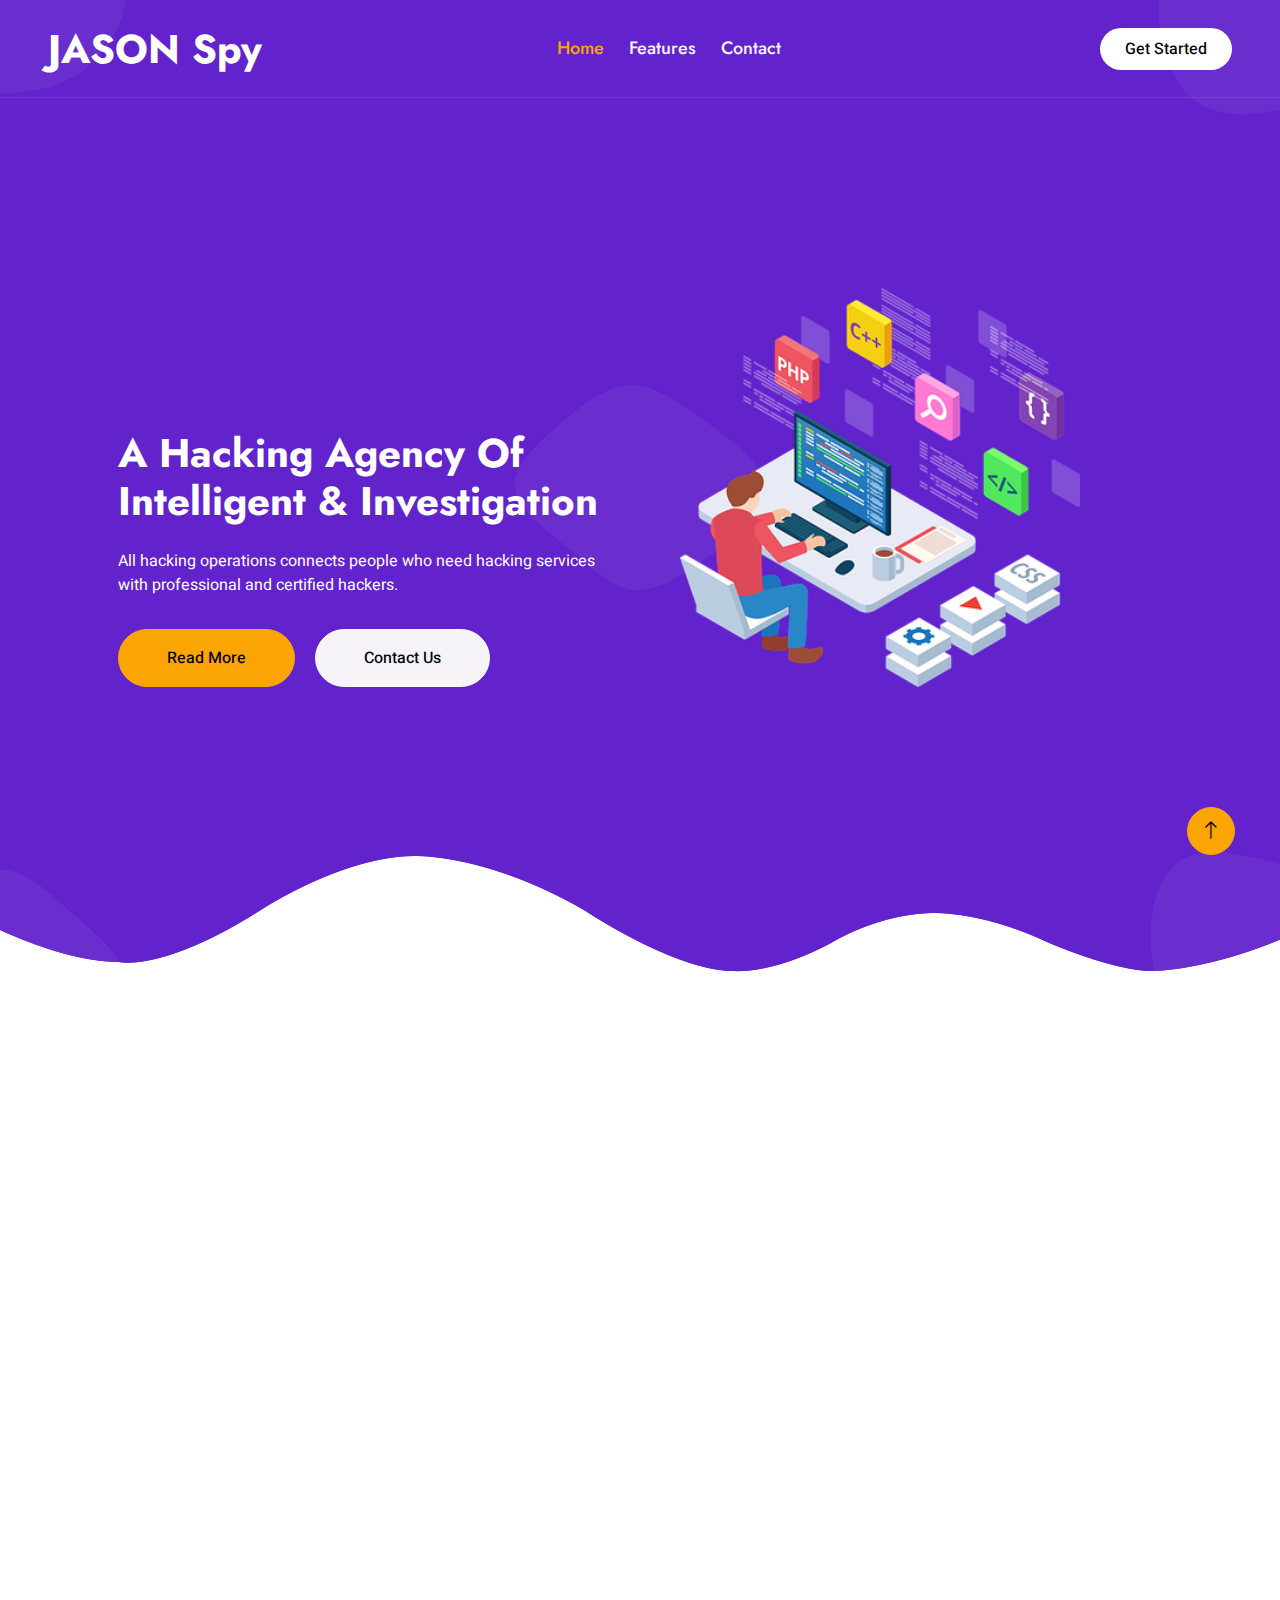
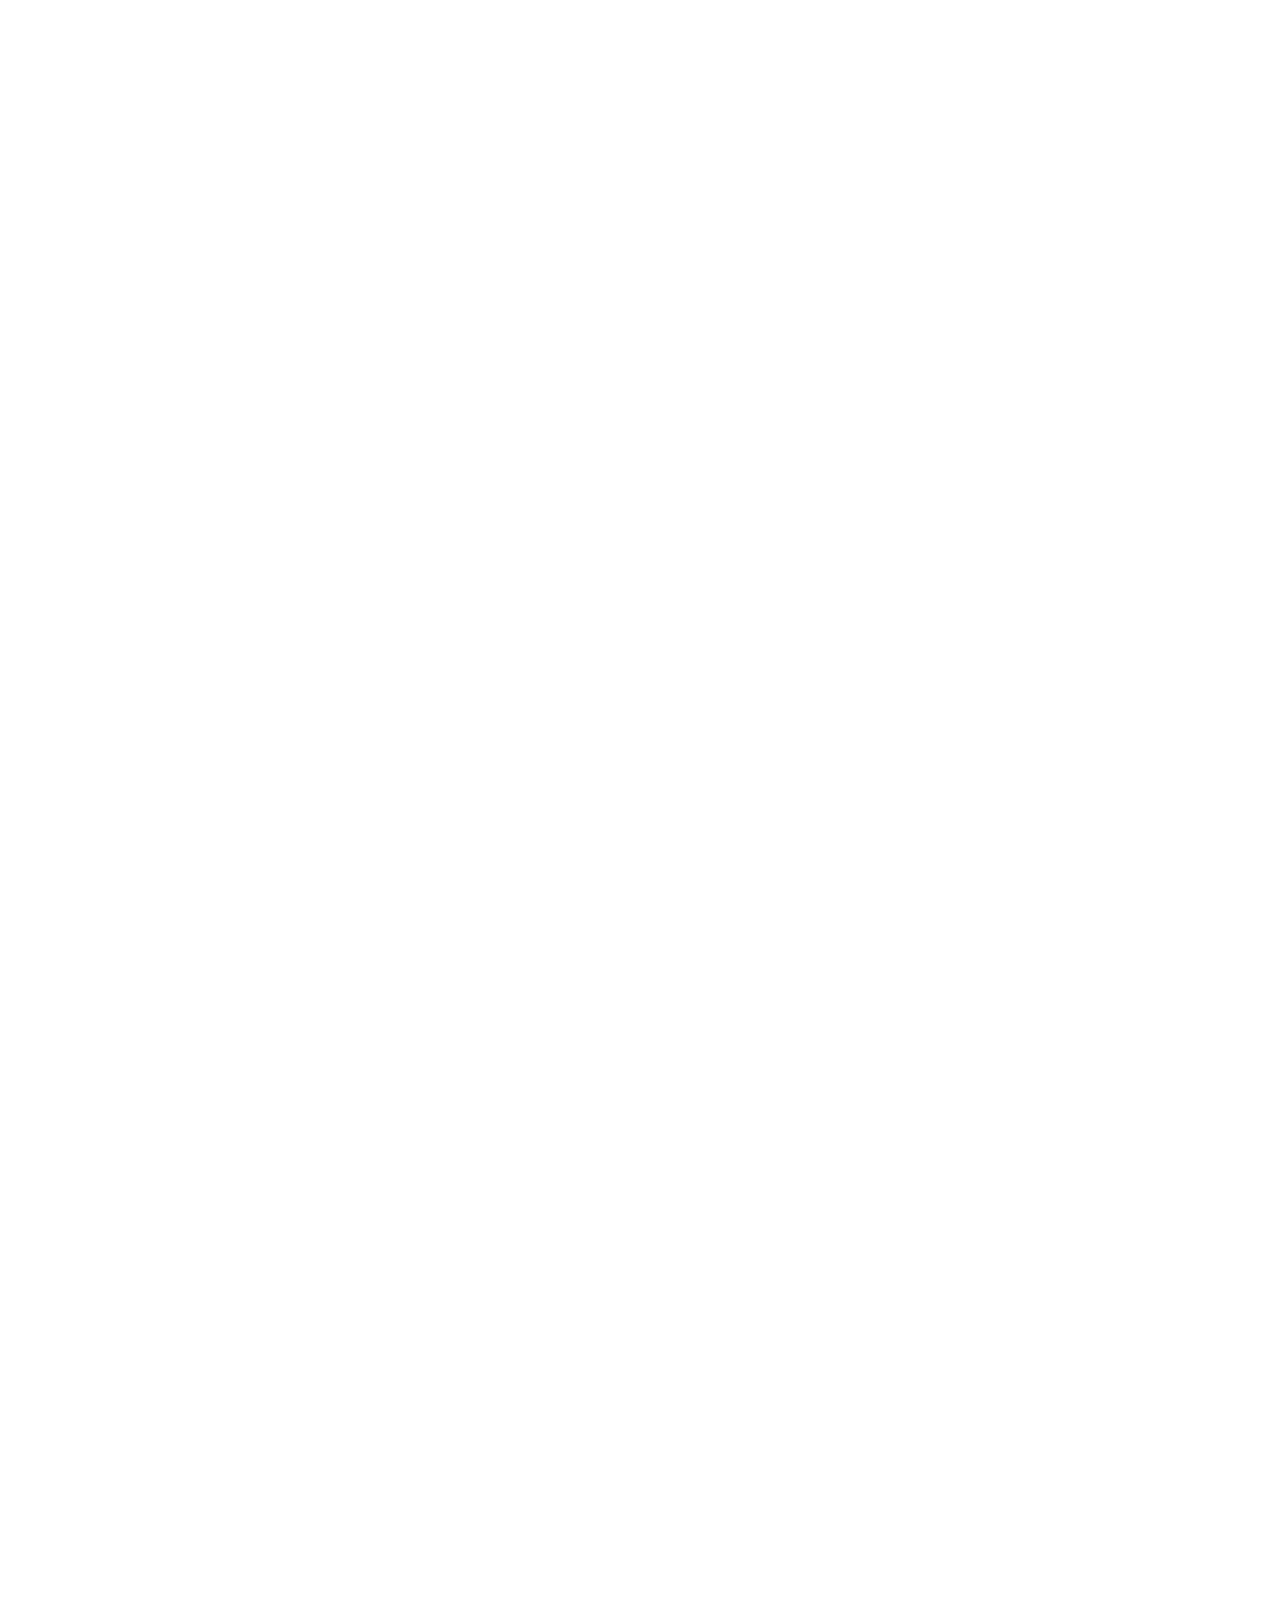
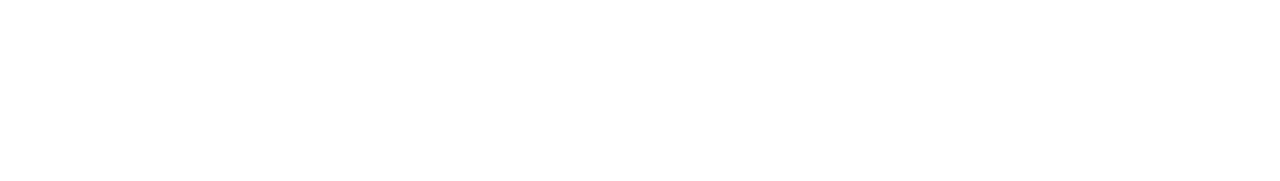
<file: index.html>
<!DOCTYPE html>
<html lang="en">  

<head>
    <meta charset="utf-8">
    <title>JasonSpy Hacking System</title>
    <meta content="width=device-width, initial-scale=1.0" name="viewport">
    <meta content="" name="keywords">
    <meta content="" name="description">

    <!-- Favicon -->
    <link href="img/favicon.ico" rel="icon">

    <!-- Google Web Fonts -->
    <link rel="preconnect" href="https://fonts.googleapis.com">
    <link rel="preconnect" href="https://fonts.gstatic.com" crossorigin>
    <link href="https://fonts.googleapis.com/css2?family=Heebo:wght@400;500&family=Jost:wght@500;600;700&display=swap" rel="stylesheet"> 

    <!-- Icon Font Stylesheet -->
    <link href="https://cdnjs.cloudflare.com/ajax/libs/font-awesome/5.10.0/css/all.min.css" rel="stylesheet">
    <link href="https://cdn.jsdelivr.net/npm/bootstrap-icons@1.4.1/font/bootstrap-icons.css" rel="stylesheet">

    <!-- Libraries Stylesheet -->
    <link href="lib/animate/animate.min.css" rel="stylesheet">
    <link href="lib/owlcarousel/assets/owl.carousel.min.css" rel="stylesheet">
    <link href="lib/lightbox/css/lightbox.min.css" rel="stylesheet">

    <!-- Customized Bootstrap Stylesheet -->
    <link href="css/bootstrap.min.css" rel="stylesheet">

    <!-- Template Stylesheet -->
    <link href="css/style.css" rel="stylesheet">
</head>

<body>
    <div class="container-xxl bg-white p-0">
        <!-- Spinner Start -->
        <div id="spinner" class="show bg-white position-fixed translate-middle w-100 vh-100 top-50 start-50 d-flex align-items-center justify-content-center">
            <div class="spinner-grow text-primary" style="width: 3rem; height: 3rem;" role="status">
                <span class="sr-only">Loading...</span>
            </div>
        </div>
        <!-- Spinner End -->


        <!-- Navbar & Hero Start -->
        <div class="container-xxl position-relative p-0">
            <nav class="navbar navbar-expand-lg navbar-light px-4 px-lg-5 py-3 py-lg-0">
                <a href="" class="navbar-brand p-0">
                    <h1 class="m-0">JASON Spy</h1>
                </a>
                <button class="navbar-toggler" type="button" data-bs-toggle="collapse" data-bs-target="#navbarCollapse">
                    <span class="fa fa-bars"></span>
                </button>
                <div class="collapse navbar-collapse" id="navbarCollapse">
                    <div class="navbar-nav mx-auto py-0">
                        <a href="#home" class="nav-item nav-link active">Home</a>
                        <a href="#about" class="nav-item nav-link">Features</a>
                        <!-- <a href="#service" class="nav-item nav-link">Service</a>
                        <a href="project.html" class="nav-item nav-link">Project</a>
                        <div class="nav-item dropdown">
                            <a href="#" class="nav-link dropdown-toggle" data-bs-toggle="dropdown">Pages</a>
                            <div class="dropdown-menu m-0">
                                <a href="team.html" class="dropdown-item">Our Team</a>
                                <a href="testimonial.html" class="dropdown-item">Testimonial</a>
                                <a href="404.html" class="dropdown-item">404 Page</a>
                            </div>
                        </div> -->
                        <a href="contact.html" class="nav-item nav-link">Contact</a>
                    </div>
                    <a href="" class="btn rounded-pill py-2 px-4 ms-3 d-none d-lg-block">Get Started</a>
                </div>
            </nav>

            <div id="home" class="container-xxl bg-primary hero-header">
                <div class="container px-lg-5">
                    <div class="row g-5 align-items-end">
                        <div class="col-lg-6 text-center text-lg-start">
                            <h1 class="text-white mb-4 animated slideInDown">A Hacking Agency Of Intelligent & Investigation</h1>
                            <p class="text-white pb-3 animated slideInDown">All hacking operations connects people who need hacking services with professional and certified hackers.
                            </p>
                            <a href="#about" class="btn btn-secondary py-sm-3 px-sm-5 rounded-pill me-3 animated slideInLeft">Read More</a>
                            <a href="contact.html" class="btn btn-light py-sm-3 px-sm-5 rounded-pill animated slideInRight">Contact Us</a>
                        </div>
                        <div class="col-lg-6 text-center text-lg-start">
                            <img class="img-fluid animated zoomIn" style="width: 25rem; margin-left: 1rem;" src="img/code.jpg" alt="">
                        </div>
                    </div>
                </div>
            </div>
        </div>
        <!-- Navbar & Hero End -->


        <!-- Feature Start -->
        <div id="about" class="container-xxl py-5">
            <div class="container py-5 px-lg-5">
                <div class="row g-4">
                    <div class="col-lg-4 wow fadeInUp" data-wow-delay="0.1s">
                        
                        <div class="feature-item bg-light rounded text-center p-4">
                            <i class="fa fa-3x fa-mail-bulk text-primary mb-4"></i>
                            <h5 class="mb-3">100% INVESTIGATION</h5>
                            <p class="m-0">100% investigation of client, creating a mirrored (virtual)
                                 copy of the target hidden records and information
                            </p>
                        </div>
                    </div>
                    <div class="col-lg-4 wow fadeInUp" data-wow-delay="0.5s">
                        <div class="feature-item bg-light rounded text-center p-4">
                            <i class="fa fa-3x fa-laptop-code text-primary mb-4"></i>
                            <h5 class="mb-3">TOP SECURITY</h5>
                            <p class="m-0">100% assurance of client information insured and protected, by reducing risk of client losing detailed information.
                                 </p>
                        </div>
                    </div>
                    <div class="col-lg-4 wow fadeInUp" data-wow-delay="0.3s">
                        <div class="feature-item bg-light rounded text-center p-4">
                            <i class="fa fa-3x fa-search text-primary mb-4"></i>
                            <h5 class="mb-3">WORLD WIDE SEARCH</h5>
                            <p class="m-0">JasonSpy HACK continually is innovating to make the 
                                HACKING experience seamless, intuitive and user-friendly. It never stands still.</p>
                        </div>
                    </div>

                </div>
            </div>
        </div>
        <!-- Feature End -->


        <!-- About Start -->
        <div class="container-xxl py-5">
            <div class="container py-5 px-lg-5">
                <div class="row g-5 align-items-center">
                    <div class="col-lg-6 wow fadeInUp" data-wow-delay="0.1s">
                        <p class="section-title text-secondary">About Us<span></span></p>
                        <h1 class="mb-5">JasonSpy HACKS ARE with 16 years of experience</h1>
                        <p class="mb-4">hacking, Email Hack, Crypto Recovery, Recovery of Stolen funds and 
                            Phone Hack amd many more...</p>
                        <div class="skill mb-4">
                            <div class="d-flex justify-content-between">
                                <p class="mb-2">Hacking Social Platform</p>
                                <p class="mb-2">94%</p>
                            </div>
                            <div class="progress">
                                <div class="progress-bar bg-primary" role="progressbar" aria-valuenow="94" aria-valuemin="0" aria-valuemax="100"></div>
                            </div>
                        </div>
                        <div class="skill mb-4">
                            <div class="d-flex justify-content-between">
                                <p class="mb-2">Spy on Partner</p>
                                <p class="mb-2">97%</p>
                            </div>
                            <div class="progress">
                                <div class="progress-bar bg-secondary" role="progressbar" aria-valuenow="97" aria-valuemin="0" aria-valuemax="100"></div>
                            </div>
                        </div>
                        <div class="skill mb-4">
                            <div class="d-flex justify-content-between">
                                <p class="mb-2">Email Hack</p>
                                <p class="mb-2">94%</p>
                            </div>
                            <div class="progress">
                                <div class="progress-bar bg-green" role="progressbar" aria-valuenow="91" aria-valuemin="0" aria-valuemax="100"></div>
                            </div>
                        </div>
                        <div class="skill mb-4">
                            <div class="d-flex justify-content-between">
                                <p class="mb-2">Deleting Criminal Record</p>
                                <p class="mb-2">98%</p>
                            </div>
                            <div class="progress">
                                <div class="progress-bar bg-dark" role="progressbar" aria-valuenow="98" aria-valuemin="0" aria-valuemax="100"></div>
                            </div>
                        </div>
                        <div class="skill mb-4">
                            <div class="d-flex justify-content-between">
                                <p class="mb-2">Phone Hack</p>
                                <p class="mb-2">96%</p>
                            </div>
                            <div class="progress">
                                <div class="progress-bar bg-secondary" role="progressbar" aria-valuenow="96" aria-valuemin="0" aria-valuemax="100"></div>
                            </div>
                        </div>
                        <div class="skill mb-4">
                            <div class="d-flex justify-content-between">
                                <p class="mb-2">Crypto Recovery</p>
                                <p class="mb-2">94%</p>
                            </div>
                            <div class="progress">
                                <div class="progress-bar bg-green" role="progressbar" aria-valuenow="91" aria-valuemin="0" aria-valuemax="100"></div>
                            </div>
                        </div>
                        <!-- <a href="about.html" class="btn btn-primary py-sm-3 px-sm-5 rounded-pill mt-3">Read More</a> -->
                    </div>
                    <div class="col-lg-6">
                        <img class="img-fluid wow zoomIn" data-wow-delay="0.5s" src="img/about.png">
                    </div>
                </div>
            </div>
        </div>
        <!-- About End -->


        <!-- Facts Start -->
        <div class="container-xxl bg-primary fact py-5 wow fadeInUp" data-wow-delay="0.1s">
            <div class="container py-5 px-lg-5">
                <div class="row g-4">
                    <div class="col-md-6 col-lg-3 text-center wow fadeIn" data-wow-delay="0.1s">
                        <i class="fa fa-certificate fa-3x text-secondary mb-3"></i>
                        <h1 class="text-white mb-2" data-toggle="counter-up">16</h1>
                        <p class="text-white mb-0">Years Experience</p>
                    </div>
                    <div class="col-md-6 col-lg-3 text-center wow fadeIn" data-wow-delay="0.3s">
                        <i class="fa fa-users-cog fa-3x text-secondary mb-3"></i>
                        <h1 class="text-white mb-2" data-toggle="counter-up">57</h1>
                        <p class="text-white mb-0">Team Members</p>
                    </div>
                    <div class="col-md-6 col-lg-3 text-center wow fadeIn" data-wow-delay="0.5s">
                        <i class="fa fa-users fa-3x text-secondary mb-3"></i>
                        <h1 class="text-white mb-2" data-toggle="counter-up">1054</h1>
                        <p class="text-white mb-0">Satisfied Clients</p>
                    </div>
                    <div class="col-md-6 col-lg-3 text-center wow fadeIn" data-wow-delay="0.7s">
                        <i class="fa fa-check fa-3x text-secondary mb-3"></i>
                        <h1 class="text-white mb-2" data-toggle="counter-up">975</h1>
                        <p class="text-white mb-0">Complete Hacks</p>
                    </div>
                </div>
            </div>
        </div>
        <!-- Facts End -->


        <!-- Service Start -->
        <!-- <div id="service" class="container-xxl py-5">
            <div class="container py-5 px-lg-5">
                <div class="wow fadeInUp" data-wow-delay="0.1s">
                    <p class="section-title text-secondary justify-content-center"><span></span>Our Services<span></span></p>
                    <h1 class="text-center mb-5">What Solutions We Provide</h1>
                </div>
                <div class="row g-4">
                    <div class="col-lg-4 col-md-6 wow fadeInUp" data-wow-delay="0.1s">
                        <div class="service-item d-flex flex-column text-center rounded">
                            <div class="service-icon flex-shrink-0">
                                <i class="fa fa-search fa-2x"></i>
                            </div>
                            <h5 class="mb-3">MONEY MANAGEMENT</h5>
                            <p class="m-0">Professional of exchange trading argue </p>
                            <a class="btn btn-square" href=""><i class="fa fa-arrow-right"></i></a>
                        </div>
                    </div>
                    <div class="col-lg-4 col-md-6 wow fadeInUp" data-wow-delay="0.3s">
                        <div class="service-item d-flex flex-column text-center rounded">
                            <div class="service-icon flex-shrink-0">
                                <i class="fa fa-laptop-code fa-2x"></i>
                            </div>
                            <h5 class="mb-3">Web Design</h5>
                            <p class="m-0">Erat ipsum justo amet duo et elitr dolor, est duo duo eos lorem sed diam stet diam sed stet lorem.</p>
                            <a class="btn btn-square" href=""><i class="fa fa-arrow-right"></i></a>
                        </div>
                    </div>
                    <div class="col-lg-4 col-md-6 wow fadeInUp" data-wow-delay="0.5s">
                        <div class="service-item d-flex flex-column text-center rounded">
                            <div class="service-icon flex-shrink-0">
                                <i class="fab fa-facebook-f fa-2x"></i>
                            </div>
                            <h5 class="mb-3">Social Media Marketing</h5>
                            <p class="m-0">Erat ipsum justo amet duo et elitr dolor, est duo duo eos lorem sed diam stet diam sed stet lorem.</p>
                            <a class="btn btn-square" href=""><i class="fa fa-arrow-right"></i></a>
                        </div>
                    </div>
                    <div class="col-lg-4 col-md-6 wow fadeInUp" data-wow-delay="0.1s">
                        <div class="service-item d-flex flex-column text-center rounded">
                            <div class="service-icon flex-shrink-0">
                                <i class="fa fa-mail-bulk fa-2x"></i>
                            </div>
                            <h5 class="mb-3">Email Marketing</h5>
                            <p class="m-0">Erat ipsum justo amet duo et elitr dolor, est duo duo eos lorem sed diam stet diam sed stet lorem.</p>
                            <a class="btn btn-square" href=""><i class="fa fa-arrow-right"></i></a>
                        </div>
                    </div>
                    <div class="col-lg-4 col-md-6 wow fadeInUp" data-wow-delay="0.3s">
                        <div class="service-item d-flex flex-column text-center rounded">
                            <div class="service-icon flex-shrink-0">
                                <i class="fa fa-thumbs-up fa-2x"></i>
                            </div>
                            <h5 class="mb-3">PPC Advertising</h5>
                            <p class="m-0">Erat ipsum justo amet duo et elitr dolor, est duo duo eos lorem sed diam stet diam sed stet lorem.</p>
                            <a class="btn btn-square" href=""><i class="fa fa-arrow-right"></i></a>
                        </div>
                    </div>
                    <div class="col-lg-4 col-md-6 wow fadeInUp" data-wow-delay="0.5s">
                        <div class="service-item d-flex flex-column text-center rounded">
                            <div class="service-icon flex-shrink-0">
                                <i class="fab fa-android fa-2x"></i>
                            </div>
                            <h5 class="mb-3">App Development</h5>
                            <p class="m-0">Erat ipsum justo amet duo et elitr dolor, est duo duo eos lorem sed diam stet diam sed stet lorem.</p>
                            <a class="btn btn-square" href=""><i class="fa fa-arrow-right"></i></a>
                        </div>
                    </div>
                </div>
            </div>
        </div> -->
        <!-- Service End -->


        <!-- Newsletter Start -->
        <!-- <div class="container-xxl bg-primary newsletter py-5 wow fadeInUp" data-wow-delay="0.1s">
            <div class="container py-5 px-lg-5">
                <div class="row justify-content-center">
                    <div class="col-lg-7 text-center">
                        <p class="section-title text-white justify-content-center"><span></span>Newsletter<span></span></p>
                        <h1 class="text-center text-white mb-4">Stay Always In Touch</h1>
                        <p class="text-white mb-4">Diam dolor diam ipsum et tempor sit. Aliqu diam amet diam et eos labore. Clita erat ipsum et lorem et sit sed stet lorem sit clita duo justo</p>
                        <div class="position-relative w-100 mt-3">
                            <input class="form-control border-0 rounded-pill w-100 ps-4 pe-5" type="text" placeholder="Enter Your Email" style="height: 48px;">
                            <button type="button" class="btn shadow-none position-absolute top-0 end-0 mt-1 me-2"><i class="fa fa-paper-plane text-primary fs-4"></i></button>
                        </div>
                    </div>
                </div>
            </div>
        </div> -->
        <!-- Newsletter End -->


        <!-- Projects Start -->
        <!-- <div class="container-xxl py-5">
            <div class="container py-5 px-lg-5">
                <div class="wow fadeInUp" data-wow-delay="0.1s">
                    <p class="section-title text-secondary justify-content-center"><span></span>Our Projects<span></span></p>
                    <h1 class="text-center mb-5">Recently Completed Projects</h1>
                </div>
                <div class="row mt-n2 wow fadeInUp" data-wow-delay="0.3s">
                    <div class="col-12 text-center">
                        <ul class="list-inline mb-5" id="portfolio-flters">
                            <li class="mx-2 active" data-filter="*">All</li>
                            <li class="mx-2" data-filter=".first">Web Design</li>
                            <li class="mx-2" data-filter=".second">Graphic Design</li>
                        </ul>
                    </div>
                </div>
                <div class="row g-4 portfolio-container">
                    <div class="col-lg-4 col-md-6 portfolio-item first wow fadeInUp" data-wow-delay="0.1s">
                        <div class="rounded overflow-hidden">
                            <div class="position-relative overflow-hidden">
                                <img class="img-fluid w-100" src="img/portfolio-1.jpg" alt="">
                                <div class="portfolio-overlay">
                                    <a class="btn btn-square btn-outline-light mx-1" href="img/portfolio-1.jpg" data-lightbox="portfolio"><i class="fa fa-eye"></i></a>
                                    <a class="btn btn-square btn-outline-light mx-1" href=""><i class="fa fa-link"></i></a>
                                </div>
                            </div>
                            <div class="bg-light p-4">
                                <p class="text-primary fw-medium mb-2">UI / UX Design</p>
                                <h5 class="lh-base mb-0">Digital Agency Website Design And Development</a>
                            </div>
                        </div>
                    </div>
                    <div class="col-lg-4 col-md-6 portfolio-item second wow fadeInUp" data-wow-delay="0.3s">
                        <div class="rounded overflow-hidden">
                            <div class="position-relative overflow-hidden">
                                <img class="img-fluid w-100" src="img/portfolio-2.jpg" alt="">
                                <div class="portfolio-overlay">
                                    <a class="btn btn-square btn-outline-light mx-1" href="img/portfolio-2.jpg" data-lightbox="portfolio"><i class="fa fa-eye"></i></a>
                                    <a class="btn btn-square btn-outline-light mx-1" href=""><i class="fa fa-link"></i></a>
                                </div>
                            </div>
                            <div class="bg-light p-4">
                                <p class="text-primary fw-medium mb-2">UI / UX Design</p>
                                <h5 class="lh-base mb-0">Digital Agency Website Design And Development</a>
                            </div>
                        </div>
                    </div>
                    <div class="col-lg-4 col-md-6 portfolio-item first wow fadeInUp" data-wow-delay="0.5s">
                        <div class="rounded overflow-hidden">
                            <div class="position-relative overflow-hidden">
                                <img class="img-fluid w-100" src="img/portfolio-3.jpg" alt="">
                                <div class="portfolio-overlay">
                                    <a class="btn btn-square btn-outline-light mx-1" href="img/portfolio-3.jpg" data-lightbox="portfolio"><i class="fa fa-eye"></i></a>
                                    <a class="btn btn-square btn-outline-light mx-1" href=""><i class="fa fa-link"></i></a>
                                </div>
                            </div>
                            <div class="bg-light p-4">
                                <p class="text-primary fw-medium mb-2">UI / UX Design</p>
                                <h5 class="lh-base mb-0">Digital Agency Website Design And Development</a>
                            </div>
                        </div>
                    </div>
                    <div class="col-lg-4 col-md-6 portfolio-item second wow fadeInUp" data-wow-delay="0.1s">
                        <div class="rounded overflow-hidden">
                            <div class="position-relative overflow-hidden">
                                <img class="img-fluid w-100" src="img/portfolio-4.jpg" alt="">
                                <div class="portfolio-overlay">
                                    <a class="btn btn-square btn-outline-light mx-1" href="img/portfolio-4.jpg" data-lightbox="portfolio"><i class="fa fa-eye"></i></a>
                                    <a class="btn btn-square btn-outline-light mx-1" href=""><i class="fa fa-link"></i></a>
                                </div>
                            </div>
                            <div class="bg-light p-4">
                                <p class="text-primary fw-medium mb-2">UI / UX Design</p>
                                <h5 class="lh-base mb-0">Digital Agency Website Design And Development</a>
                            </div>
                        </div>
                    </div>
                    <div class="col-lg-4 col-md-6 portfolio-item first wow fadeInUp" data-wow-delay="0.3s">
                        <div class="rounded overflow-hidden">
                            <div class="position-relative overflow-hidden">
                                <img class="img-fluid w-100" src="img/portfolio-5.jpg" alt="">
                                <div class="portfolio-overlay">
                                    <a class="btn btn-square btn-outline-light mx-1" href="img/portfolio-5.jpg" data-lightbox="portfolio"><i class="fa fa-eye"></i></a>
                                    <a class="btn btn-square btn-outline-light mx-1" href=""><i class="fa fa-link"></i></a>
                                </div>
                            </div>
                            <div class="bg-light p-4">
                                <p class="text-primary fw-medium mb-2">UI / UX Design</p>
                                <h5 class="lh-base mb-0">Digital Agency Website Design And Development</a>
                            </div>
                        </div>
                    </div>
                    <div class="col-lg-4 col-md-6 portfolio-item second wow fadeInUp" data-wow-delay="0.5s">
                        <div class="rounded overflow-hidden">
                            <div class="position-relative overflow-hidden">
                                <img class="img-fluid w-100" src="img/portfolio-6.jpg" alt="">
                                <div class="portfolio-overlay">
                                    <a class="btn btn-square btn-outline-light mx-1" href="img/portfolio-6.jpg" data-lightbox="portfolio"><i class="fa fa-eye"></i></a>
                                    <a class="btn btn-square btn-outline-light mx-1" href=""><i class="fa fa-link"></i></a>
                                </div>
                            </div>
                            <div class="bg-light p-4">
                                <p class="text-primary fw-medium mb-2">UI / UX Design</p>
                                <h5 class="lh-base mb-0">Digital Agency Website Design And Development</a>
                            </div>
                        </div>
                    </div>
                </div>
            </div>
        </div> -->
        <!-- Projects End -->


        <!-- Testimonial Start -->
        <!-- <div class="container-xxl py-5 wow fadeInUp" data-wow-delay="0.1s">
            <div class="container py-5 px-lg-5">
                <p class="section-title text-secondary justify-content-center"><span></span>Testimonial<span></span></p>
                <h1 class="text-center mb-5">What Say Our Clients!</h1>
                <div class="owl-carousel testimonial-carousel">
                    <div class="testimonial-item bg-light rounded my-4">
                        <p class="fs-5"><i class="fa fa-quote-left fa-4x text-primary mt-n4 me-3"></i>Diam dolor diam ipsum sit. Aliqu diam amet diam et eos. Clita erat ipsum et lorem et sit sed stet lorem sit clita duo justo.</p>
                        <div class="d-flex align-items-center">
                            <img class="img-fluid flex-shrink-0 rounded-circle" src="img/testimonial-1.jpg" style="width: 65px; height: 65px;">
                            <div class="ps-4">
                                <h5 class="mb-1">Client Name</h5>
                                <span>Profession</span>
                            </div>
                        </div>
                    </div>
                    <div class="testimonial-item bg-light rounded my-4">
                        <p class="fs-5"><i class="fa fa-quote-left fa-4x text-primary mt-n4 me-3"></i>Diam dolor diam ipsum sit. Aliqu diam amet diam et eos. Clita erat ipsum et lorem et sit sed stet lorem sit clita duo justo.</p>
                        <div class="d-flex align-items-center">
                            <img class="img-fluid flex-shrink-0 rounded-circle" src="img/testimonial-2.jpg" style="width: 65px; height: 65px;">
                            <div class="ps-4">
                                <h5 class="mb-1">Client Name</h5>
                                <span>Profession</span>
                            </div>
                        </div>
                    </div>
                    <div class="testimonial-item bg-light rounded my-4">
                        <p class="fs-5"><i class="fa fa-quote-left fa-4x text-primary mt-n4 me-3"></i>Diam dolor diam ipsum sit. Aliqu diam amet diam et eos. Clita erat ipsum et lorem et sit sed stet lorem sit clita duo justo.</p>
                        <div class="d-flex align-items-center">
                            <img class="img-fluid flex-shrink-0 rounded-circle" src="img/testimonial-3.jpg" style="width: 65px; height: 65px;">
                            <div class="ps-4">
                                <h5 class="mb-1">Client Name</h5>
                                <span>Profession</span>
                            </div>
                        </div>
                    </div>
                </div>
            </div>
        </div> -->
        <!-- Testimonial End -->


        <!-- Team Start -->
        <!-- <div class="container-xxl py-5">
            <div class="container py-5 px-lg-5">
                <div class="wow fadeInUp" data-wow-delay="0.1s">
                    <p class="section-title text-secondary justify-content-center"><span></span>Our Team<span></span></p>
                    <h1 class="text-center mb-5">Our Team Members</h1>
                </div>
                <div class="row g-4">
                    <div class="col-lg-4 col-md-6 wow fadeInUp" data-wow-delay="0.1s">
                        <div class="team-item bg-light rounded">
                            <div class="text-center border-bottom p-4">
                                <img class="img-fluid rounded-circle mb-4" src="img/team-1.jpg" alt="">
                                <h5>John Doe</h5>
                                <span>CEO & Founder</span>
                            </div>
                            <div class="d-flex justify-content-center p-4">
                                <a class="btn btn-square mx-1" href=""><i class="fab fa-facebook-f"></i></a>
                                <a class="btn btn-square mx-1" href=""><i class="fab fa-twitter"></i></a>
                                <a class="btn btn-square mx-1" href=""><i class="fab fa-instagram"></i></a>
                                <a class="btn btn-square mx-1" href=""><i class="fab fa-linkedin-in"></i></a>
                            </div>
                        </div>
                    </div>
                    <div class="col-lg-4 col-md-6 wow fadeInUp" data-wow-delay="0.3s">
                        <div class="team-item bg-light rounded">
                            <div class="text-center border-bottom p-4">
                                <img class="img-fluid rounded-circle mb-4" src="img/team-2.jpg" alt="">
                                <h5>Jessica Brown</h5>
                                <span>Web Designer</span>
                            </div>
                            <div class="d-flex justify-content-center p-4">
                                <a class="btn btn-square mx-1" href=""><i class="fab fa-facebook-f"></i></a>
                                <a class="btn btn-square mx-1" href=""><i class="fab fa-twitter"></i></a>
                                <a class="btn btn-square mx-1" href=""><i class="fab fa-instagram"></i></a>
                                <a class="btn btn-square mx-1" href=""><i class="fab fa-linkedin-in"></i></a>
                            </div>
                        </div>
                    </div>
                    <div class="col-lg-4 col-md-6 wow fadeInUp" data-wow-delay="0.5s">
                        <div class="team-item bg-light rounded">
                            <div class="text-center border-bottom p-4">
                                <img class="img-fluid rounded-circle mb-4" src="img/team-3.jpg" alt="">
                                <h5>Tony Johnson</h5>
                                <span>SEO Expert</span>
                            </div>
                            <div class="d-flex justify-content-center p-4">
                                <a class="btn btn-square mx-1" href=""><i class="fab fa-facebook-f"></i></a>
                                <a class="btn btn-square mx-1" href=""><i class="fab fa-twitter"></i></a>
                                <a class="btn btn-square mx-1" href=""><i class="fab fa-instagram"></i></a>
                                <a class="btn btn-square mx-1" href=""><i class="fab fa-linkedin-in"></i></a>
                            </div>
                        </div>
                    </div>
                </div>
            </div>
        </div> -->
        <!-- Team End -->
        

        <!-- Footer Start -->
        <div class="container-fluid bg-primary text-light footer wow fadeIn" data-wow-delay="0.1s">
            <div class="container py-5 px-lg-5">
                <div class="row g-5">
                    <div class="col-md-6 col-lg-3">
                        <!-- <p class="section-title text-white h5 mb-4">Address<span></span></p> -->
                        <!-- <p><i class="fa fa-map-marker-alt me-3"></i>Location, City, Country</p> -->
                        <p><i class="fa fa-phone-alt me-3"></i>+1 (806) 7511830</p>
                        <p><i class="fa fa-envelope me-3"></i>Jasonsnead110@gmail.com</p>
                        <!-- <div class="d-flex pt-2">
                            <a class="btn btn-outline-light btn-social" href=""><i class="fab fa-twitter"></i></a>
                            <a class="btn btn-outline-light btn-social" href=""><i class="fab fa-facebook-f"></i></a>
                            <a class="btn btn-outline-light btn-social" href=""><i class="fab fa-instagram"></i></a>
                            <a class="btn btn-outline-light btn-social" href=""><i class="fab fa-linkedin-in"></i></a>
                        </div> -->
                    </div>
                    <div class="col-md-6 col-lg-3">
                        <p class="section-title text-white h5 mb-4">Quick Link<span></span></p>
                        <a class="btn btn-link" href="#about">About Us</a>
                        <a class="btn btn-link" href="contact.html">Contact Us</a>
                        <!-- <a class="btn btn-link" href="">Privacy Policy</a>
                        <a class="btn btn-link" href="">Terms & Condition</a>
                        <a class="btn btn-link" href="">Career</a> -->
                    </div>
                    <!-- <div class="col-md-6 col-lg-3">
                        <p class="section-title text-white h5 mb-4">Gallery<span></span></p>
                        <div class="row g-2">
                            <div class="col-4">
                                <img class="img-fluid" src="img/portfolio-1.jpg" alt="Image">
                            </div>
                            <div class="col-4">
                                <img class="img-fluid" src="img/portfolio-2.jpg" alt="Image">
                            </div>
                            <div class="col-4">
                                <img class="img-fluid" src="img/portfolio-3.jpg" alt="Image">
                            </div>
                            <div class="col-4">
                                <img class="img-fluid" src="img/portfolio-4.jpg" alt="Image">
                            </div>
                            <div class="col-4">
                                <img class="img-fluid" src="img/portfolio-5.jpg" alt="Image">
                            </div>
                            <div class="col-4">
                                <img class="img-fluid" src="img/portfolio-6.jpg" alt="Image">
                            </div>
                        </div>
                    </div> -->
                    <div class="col-md-6 col-lg-3">
                        <p class="section-title text-white h5 mb-4">Newsletter<span></span></p>
                        <p>Subscribe with our platform and get all information secured</p>
                        <div class="position-relative w-100 mt-3">
                            <input class="form-control border-0 rounded-pill w-100 ps-4 pe-5" type="text" placeholder="Your Email" style="height: 48px;">
                            <button type="button" class="btn shadow-none position-absolute top-0 end-0 mt-1 me-2"><i class="fa fa-paper-plane text-primary fs-4"></i></button>
                        </div>
                    </div>
                </div>
            </div>
            <div class="container px-lg-5">
                <div class="copyright">
                    <div class="row">
                        <div class="col-md-6 text-center text-md-start mb-3 mb-md-0">
                            &copy; <a class="border-bottom" href="#"></a>All Right Reserved. 
							
							
							Designed By <a class="border-bottom" href="#">Dinero's Code</a>
                        </div>
                        <!-- <div class="col-md-6 text-center text-md-end">
                            <div class="footer-menu">
                                <a href="">Home</a>
                                <a href="">Cookies</a>
                                <a href="">Help</a>
                                <a href="">FQAs</a>
                            </div>
                        </div> -->
                    </div>
                </div>
            </div>
        </div>
        <!-- Footer End -->


        <!-- Back to Top -->
        <a href="#" class="btn btn-lg btn-secondary btn-lg-square back-to-top"><i class="bi bi-arrow-up"></i></a>
    </div>

    <!-- JavaScript Libraries -->
    <script src="https://code.jquery.com/jquery-3.4.1.min.js"></script>
    <script src="https://cdn.jsdelivr.net/npm/bootstrap@5.0.0/dist/js/bootstrap.bundle.min.js"></script>
    <script src="lib/wow/wow.min.js"></script>
    <script src="lib/easing/easing.min.js"></script>
    <script src="lib/waypoints/waypoints.min.js"></script>
    <script src="lib/counterup/counterup.min.js"></script>
    <script src="lib/owlcarousel/owl.carousel.min.js"></script>
    <script src="lib/isotope/isotope.pkgd.min.js"></script>
    <script src="lib/lightbox/js/lightbox.min.js"></script>

    <!-- Template Javascript -->
    <script src="js/main.js"></script>
</body>

</html>
</file>
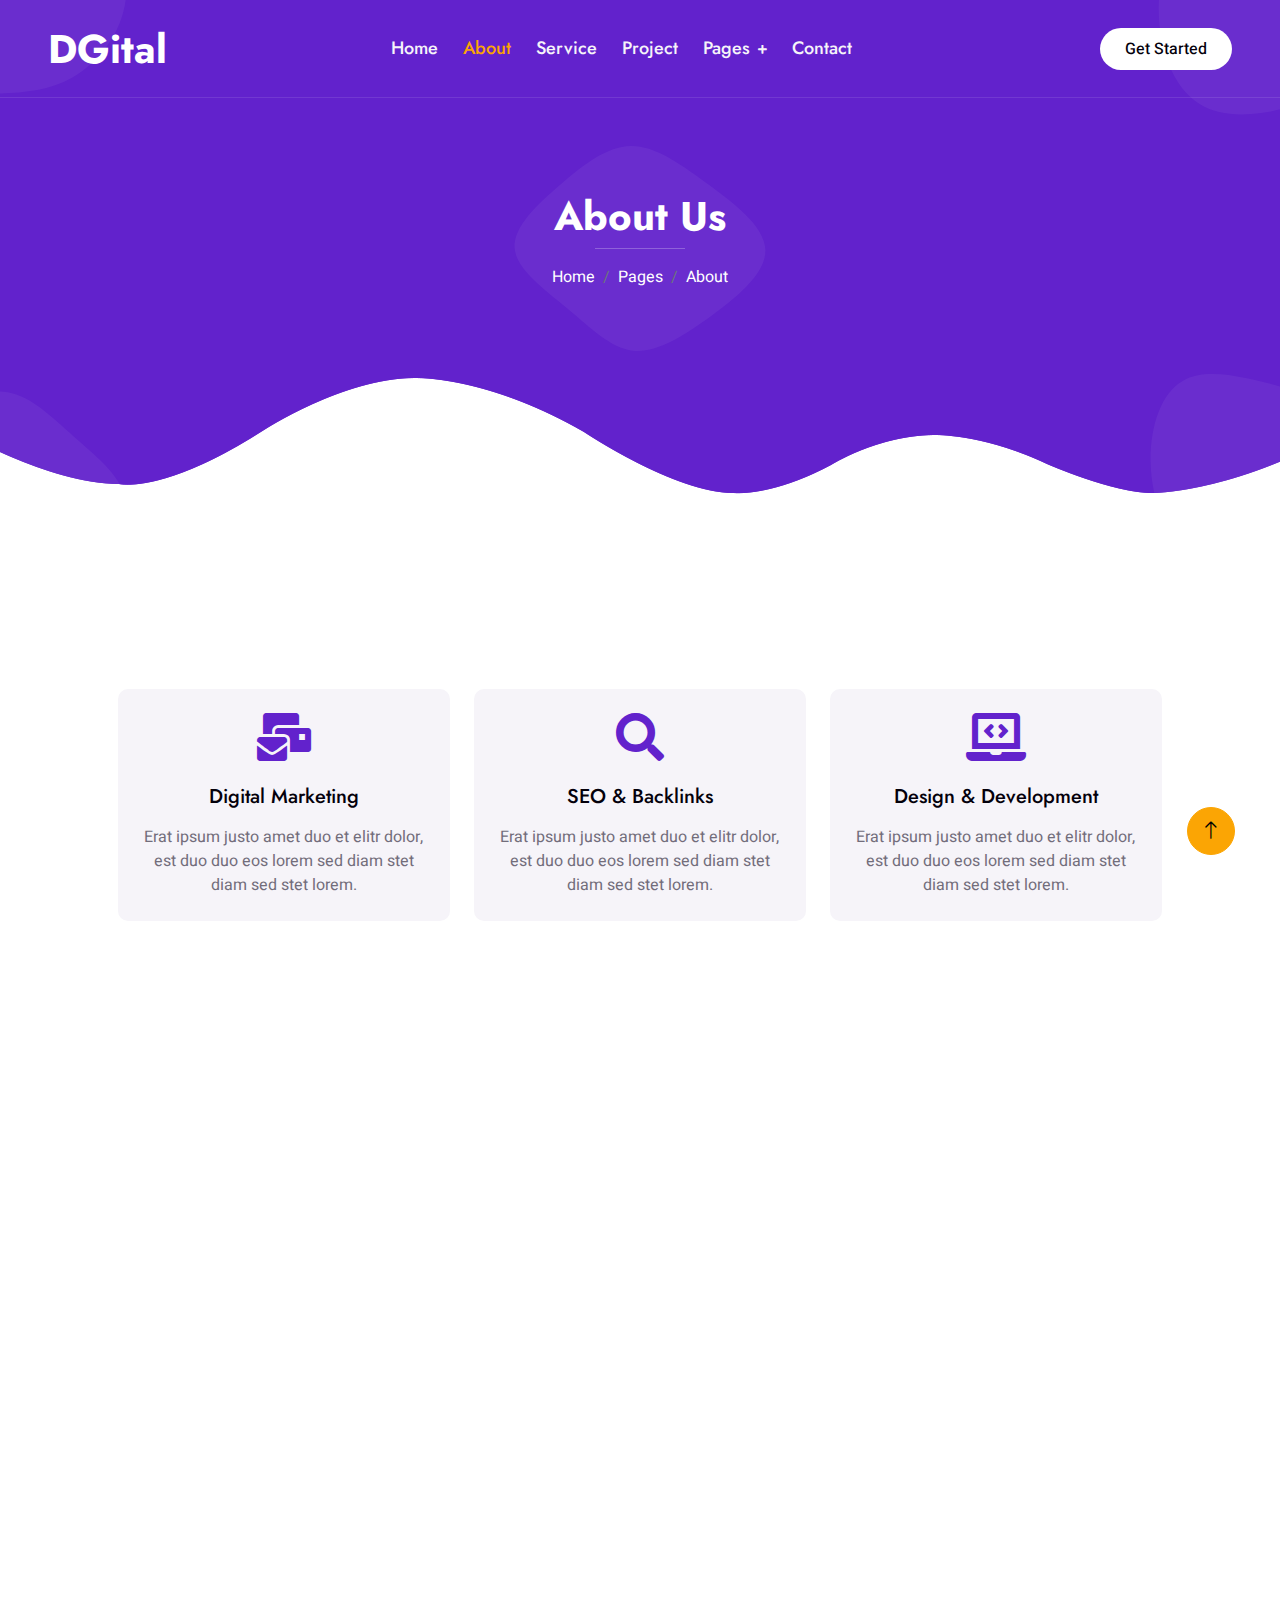
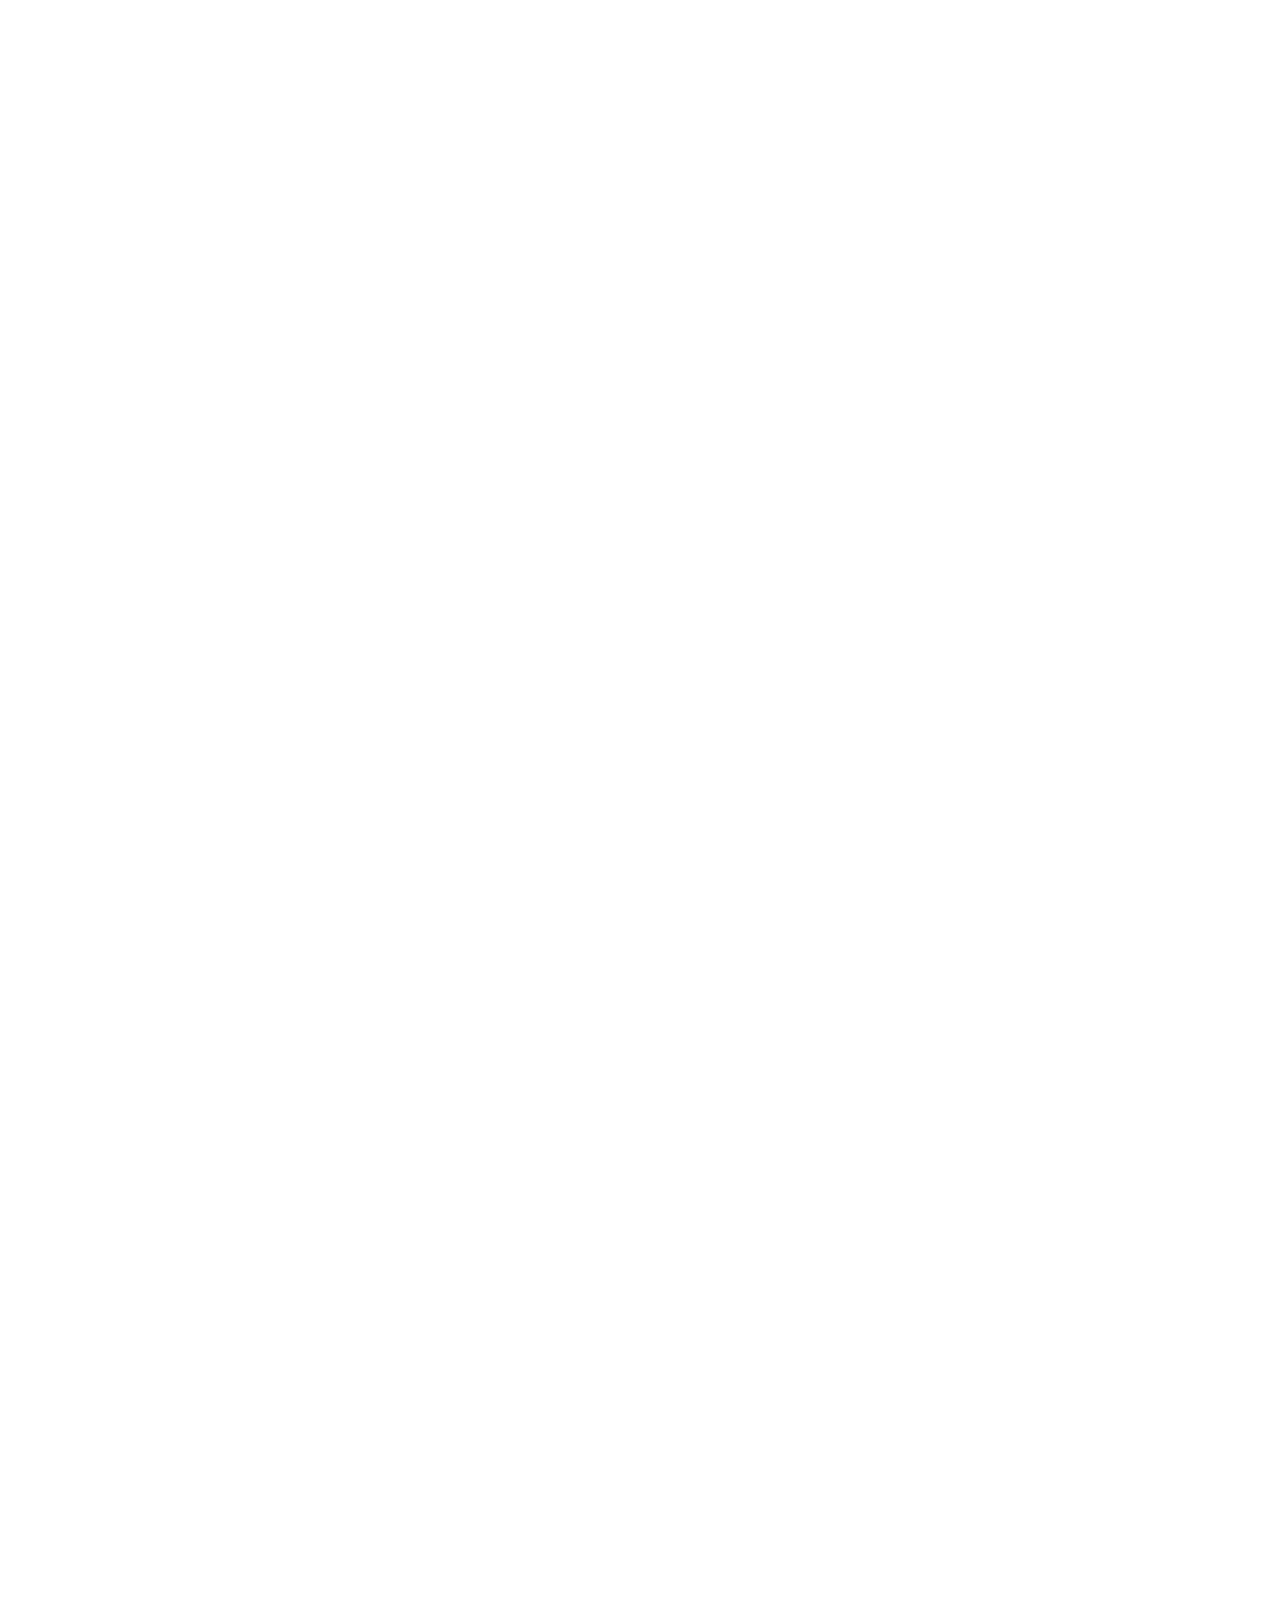
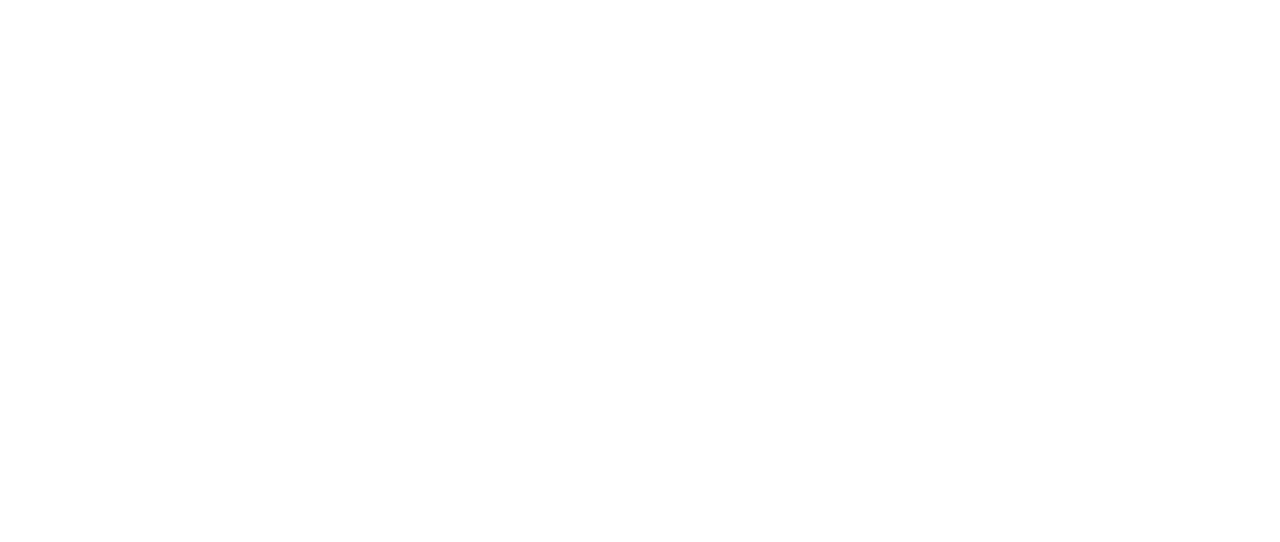
<file: about.html>
<!DOCTYPE html>
<html lang="en">

<head>
    <meta charset="utf-8">
    <title>DGital - Digital Agency HTML Template</title>
    <meta content="width=device-width, initial-scale=1.0" name="viewport">
    <meta content="" name="keywords">
    <meta content="" name="description">

    <!-- Favicon -->
    <link href="img/favicon.ico" rel="icon">

    <!-- Google Web Fonts -->
    <link rel="preconnect" href="https://fonts.googleapis.com">
    <link rel="preconnect" href="https://fonts.gstatic.com" crossorigin>
    <link href="https://fonts.googleapis.com/css2?family=Heebo:wght@400;500&family=Jost:wght@500;600;700&display=swap" rel="stylesheet"> 

    <!-- Icon Font Stylesheet -->
    <link href="https://cdnjs.cloudflare.com/ajax/libs/font-awesome/5.10.0/css/all.min.css" rel="stylesheet">
    <link href="https://cdn.jsdelivr.net/npm/bootstrap-icons@1.4.1/font/bootstrap-icons.css" rel="stylesheet">

    <!-- Libraries Stylesheet -->
    <link href="lib/animate/animate.min.css" rel="stylesheet">
    <link href="lib/owlcarousel/assets/owl.carousel.min.css" rel="stylesheet">
    <link href="lib/lightbox/css/lightbox.min.css" rel="stylesheet">

    <!-- Customized Bootstrap Stylesheet -->
    <link href="css/bootstrap.min.css" rel="stylesheet">

    <!-- Template Stylesheet -->
    <link href="css/style.css" rel="stylesheet">
</head>

<body>
    <div class="container-xxl bg-white p-0">
        <!-- Spinner Start -->
        <div id="spinner" class="show bg-white position-fixed translate-middle w-100 vh-100 top-50 start-50 d-flex align-items-center justify-content-center">
            <div class="spinner-grow text-primary" style="width: 3rem; height: 3rem;" role="status">
                <span class="sr-only">Loading...</span>
            </div>
        </div>
        <!-- Spinner End -->


        <!-- Navbar & Hero Start -->
        <div class="container-xxl position-relative p-0">
            <nav class="navbar navbar-expand-lg navbar-light px-4 px-lg-5 py-3 py-lg-0">
                <a href="" class="navbar-brand p-0">
                    <h1 class="m-0">DGital</h1>
                    <!-- <img src="img/logo.png" alt="Logo"> -->
                </a>
                <button class="navbar-toggler" type="button" data-bs-toggle="collapse" data-bs-target="#navbarCollapse">
                    <span class="fa fa-bars"></span>
                </button>
                <div class="collapse navbar-collapse" id="navbarCollapse">
                    <div class="navbar-nav mx-auto py-0">
                        <a href="index.html" class="nav-item nav-link">Home</a>
                        <a href="about.html" class="nav-item nav-link active">About</a>
                        <a href="service.html" class="nav-item nav-link">Service</a>
                        <a href="project.html" class="nav-item nav-link">Project</a>
                        <div class="nav-item dropdown">
                            <a href="#" class="nav-link dropdown-toggle" data-bs-toggle="dropdown">Pages</a>
                            <div class="dropdown-menu m-0">
                                <a href="team.html" class="dropdown-item">Our Team</a>
                                <a href="testimonial.html" class="dropdown-item">Testimonial</a>
                                <a href="404.html" class="dropdown-item">404 Page</a>
                            </div>
                        </div>
                        <a href="contact.html" class="nav-item nav-link">Contact</a>
                    </div>
                    <a href="" class="btn rounded-pill py-2 px-4 ms-3 d-none d-lg-block">Get Started</a>
                </div>
            </nav>

            <div class="container-xxl py-5 bg-primary hero-header">
                <div class="container my-5 py-5 px-lg-5">
                    <div class="row g-5 py-5">
                        <div class="col-12 text-center">
                            <h1 class="text-white animated slideInDown">About Us</h1>
                            <hr class="bg-white mx-auto mt-0" style="width: 90px;">
                            <nav aria-label="breadcrumb">
                                <ol class="breadcrumb justify-content-center">
                                    <li class="breadcrumb-item"><a class="text-white" href="#">Home</a></li>
                                    <li class="breadcrumb-item"><a class="text-white" href="#">Pages</a></li>
                                    <li class="breadcrumb-item text-white active" aria-current="page">About</li>
                                </ol>
                            </nav>
                        </div>
                    </div>
                </div>
            </div>
        </div>
        <!-- Navbar & Hero End -->


        <!-- Feature Start -->
        <div class="container-xxl py-5">
            <div class="container py-5 px-lg-5">
                <div class="row g-4">
                    <div class="col-lg-4 wow fadeInUp" data-wow-delay="0.1s">
                        <div class="feature-item bg-light rounded text-center p-4">
                            <i class="fa fa-3x fa-mail-bulk text-primary mb-4"></i>
                            <h5 class="mb-3">Digital Marketing</h5>
                            <p class="m-0">Erat ipsum justo amet duo et elitr dolor, est duo duo eos lorem sed diam stet diam sed stet lorem.</p>
                        </div>
                    </div>
                    <div class="col-lg-4 wow fadeInUp" data-wow-delay="0.3s">
                        <div class="feature-item bg-light rounded text-center p-4">
                            <i class="fa fa-3x fa-search text-primary mb-4"></i>
                            <h5 class="mb-3">SEO & Backlinks</h5>
                            <p class="m-0">Erat ipsum justo amet duo et elitr dolor, est duo duo eos lorem sed diam stet diam sed stet lorem.</p>
                        </div>
                    </div>
                    <div class="col-lg-4 wow fadeInUp" data-wow-delay="0.5s">
                        <div class="feature-item bg-light rounded text-center p-4">
                            <i class="fa fa-3x fa-laptop-code text-primary mb-4"></i>
                            <h5 class="mb-3">Design & Development</h5>
                            <p class="m-0">Erat ipsum justo amet duo et elitr dolor, est duo duo eos lorem sed diam stet diam sed stet lorem.</p>
                        </div>
                    </div>
                </div>
            </div>
        </div>
        <!-- Feature End -->


        <!-- About Start -->
        <div class="container-xxl py-5">
            <div class="container py-5 px-lg-5">
                <div class="row g-5 align-items-center">
                    <div class="col-lg-6 wow fadeInUp" data-wow-delay="0.1s">
                        <p class="section-title text-secondary">About Us<span></span></p>
                        <h1 class="mb-5">#1 Digital solution with 10 years of experience</h1>
                        <p class="mb-4">Diam dolor diam ipsum et tempor sit. Aliqu diam amet diam et eos labore. Clita erat ipsum et lorem et sit, sed stet no labore lorem sit clita duo justo eirmod magna dolore erat amet</p>
                        <div class="skill mb-4">
                            <div class="d-flex justify-content-between">
                                <p class="mb-2">Digital Marketing</p>
                                <p class="mb-2">85%</p>
                            </div>
                            <div class="progress">
                                <div class="progress-bar bg-primary" role="progressbar" aria-valuenow="85" aria-valuemin="0" aria-valuemax="100"></div>
                            </div>
                        </div>
                        <div class="skill mb-4">
                            <div class="d-flex justify-content-between">
                                <p class="mb-2">SEO & Backlinks</p>
                                <p class="mb-2">90%</p>
                            </div>
                            <div class="progress">
                                <div class="progress-bar bg-secondary" role="progressbar" aria-valuenow="90" aria-valuemin="0" aria-valuemax="100"></div>
                            </div>
                        </div>
                        <div class="skill mb-4">
                            <div class="d-flex justify-content-between">
                                <p class="mb-2">Design & Development</p>
                                <p class="mb-2">95%</p>
                            </div>
                            <div class="progress">
                                <div class="progress-bar bg-dark" role="progressbar" aria-valuenow="95" aria-valuemin="0" aria-valuemax="100"></div>
                            </div>
                        </div>
                        <a href="" class="btn btn-primary py-sm-3 px-sm-5 rounded-pill mt-3">Read More</a>
                    </div>
                    <div class="col-lg-6">
                        <img class="img-fluid wow zoomIn" data-wow-delay="0.5s" src="img/about.png">
                    </div>
                </div>
            </div>
        </div>
        <!-- About End -->


        <!-- Facts Start -->
        <div class="container-xxl bg-primary fact py-5 wow fadeInUp" data-wow-delay="0.1s">
            <div class="container py-5 px-lg-5">
                <div class="row g-4">
                    <div class="col-md-6 col-lg-3 text-center wow fadeIn" data-wow-delay="0.1s">
                        <i class="fa fa-certificate fa-3x text-secondary mb-3"></i>
                        <h1 class="text-white mb-2" data-toggle="counter-up">1234</h1>
                        <p class="text-white mb-0">Years Experience</p>
                    </div>
                    <div class="col-md-6 col-lg-3 text-center wow fadeIn" data-wow-delay="0.3s">
                        <i class="fa fa-users-cog fa-3x text-secondary mb-3"></i>
                        <h1 class="text-white mb-2" data-toggle="counter-up">1234</h1>
                        <p class="text-white mb-0">Team Members</p>
                    </div>
                    <div class="col-md-6 col-lg-3 text-center wow fadeIn" data-wow-delay="0.5s">
                        <i class="fa fa-users fa-3x text-secondary mb-3"></i>
                        <h1 class="text-white mb-2" data-toggle="counter-up">1234</h1>
                        <p class="text-white mb-0">Satisfied Clients</p>
                    </div>
                    <div class="col-md-6 col-lg-3 text-center wow fadeIn" data-wow-delay="0.7s">
                        <i class="fa fa-check fa-3x text-secondary mb-3"></i>
                        <h1 class="text-white mb-2" data-toggle="counter-up">1234</h1>
                        <p class="text-white mb-0">Compleate Projects</p>
                    </div>
                </div>
            </div>
        </div>
        <!-- Facts End -->
        

        <!-- Team Start -->
        <div class="container-xxl py-5">
            <div class="container py-5 px-lg-5">
                <div class="wow fadeInUp" data-wow-delay="0.1s">
                    <p class="section-title text-secondary justify-content-center"><span></span>Our Team<span></span></p>
                    <h1 class="text-center mb-5">Our Team Members</h1>
                </div>
                <div class="row g-4">
                    <div class="col-lg-4 col-md-6 wow fadeInUp" data-wow-delay="0.1s">
                        <div class="team-item bg-light rounded">
                            <div class="text-center border-bottom p-4">
                                <img class="img-fluid rounded-circle mb-4" src="img/team-1.jpg" alt="">
                                <h5>John Doe</h5>
                                <span>CEO & Founder</span>
                            </div>
                            <div class="d-flex justify-content-center p-4">
                                <a class="btn btn-square mx-1" href=""><i class="fab fa-facebook-f"></i></a>
                                <a class="btn btn-square mx-1" href=""><i class="fab fa-twitter"></i></a>
                                <a class="btn btn-square mx-1" href=""><i class="fab fa-instagram"></i></a>
                                <a class="btn btn-square mx-1" href=""><i class="fab fa-linkedin-in"></i></a>
                            </div>
                        </div>
                    </div>
                    <div class="col-lg-4 col-md-6 wow fadeInUp" data-wow-delay="0.3s">
                        <div class="team-item bg-light rounded">
                            <div class="text-center border-bottom p-4">
                                <img class="img-fluid rounded-circle mb-4" src="img/team-2.jpg" alt="">
                                <h5>Jessica Brown</h5>
                                <span>Web Designer</span>
                            </div>
                            <div class="d-flex justify-content-center p-4">
                                <a class="btn btn-square mx-1" href=""><i class="fab fa-facebook-f"></i></a>
                                <a class="btn btn-square mx-1" href=""><i class="fab fa-twitter"></i></a>
                                <a class="btn btn-square mx-1" href=""><i class="fab fa-instagram"></i></a>
                                <a class="btn btn-square mx-1" href=""><i class="fab fa-linkedin-in"></i></a>
                            </div>
                        </div>
                    </div>
                    <div class="col-lg-4 col-md-6 wow fadeInUp" data-wow-delay="0.5s">
                        <div class="team-item bg-light rounded">
                            <div class="text-center border-bottom p-4">
                                <img class="img-fluid rounded-circle mb-4" src="img/team-3.jpg" alt="">
                                <h5>Tony Johnson</h5>
                                <span>SEO Expert</span>
                            </div>
                            <div class="d-flex justify-content-center p-4">
                                <a class="btn btn-square mx-1" href=""><i class="fab fa-facebook-f"></i></a>
                                <a class="btn btn-square mx-1" href=""><i class="fab fa-twitter"></i></a>
                                <a class="btn btn-square mx-1" href=""><i class="fab fa-instagram"></i></a>
                                <a class="btn btn-square mx-1" href=""><i class="fab fa-linkedin-in"></i></a>
                            </div>
                        </div>
                    </div>
                </div>
            </div>
        </div>
        <!-- Team End -->
        

        <!-- Footer Start -->
        <div class="container-fluid bg-primary text-light footer wow fadeIn" data-wow-delay="0.1s">
            <div class="container py-5 px-lg-5">
                <div class="row g-5">
                    <div class="col-md-6 col-lg-3">
                        <p class="section-title text-white h5 mb-4">Address<span></span></p>
                        <p><i class="fa fa-map-marker-alt me-3"></i>Location, City, Country</p>
                        <p><i class="fa fa-phone-alt me-3"></i>+012 345 67890</p>
                        <p><i class="fa fa-envelope me-3"></i>info@example.com</p>
                        <div class="d-flex pt-2">
                            <a class="btn btn-outline-light btn-social" href=""><i class="fab fa-twitter"></i></a>
                            <a class="btn btn-outline-light btn-social" href=""><i class="fab fa-facebook-f"></i></a>
                            <a class="btn btn-outline-light btn-social" href=""><i class="fab fa-instagram"></i></a>
                            <a class="btn btn-outline-light btn-social" href=""><i class="fab fa-linkedin-in"></i></a>
                        </div>
                    </div>
                    <div class="col-md-6 col-lg-3">
                        <p class="section-title text-white h5 mb-4">Quick Link<span></span></p>
                        <a class="btn btn-link" href="">About Us</a>
                        <a class="btn btn-link" href="">Contact Us</a>
                        <a class="btn btn-link" href="">Privacy Policy</a>
                        <a class="btn btn-link" href="">Terms & Condition</a>
                        <a class="btn btn-link" href="">Career</a>
                    </div>
                    <div class="col-md-6 col-lg-3">
                        <p class="section-title text-white h5 mb-4">Gallery<span></span></p>
                        <div class="row g-2">
                            <div class="col-4">
                                <img class="img-fluid" src="img/portfolio-1.jpg" alt="Image">
                            </div>
                            <div class="col-4">
                                <img class="img-fluid" src="img/portfolio-2.jpg" alt="Image">
                            </div>
                            <div class="col-4">
                                <img class="img-fluid" src="img/portfolio-3.jpg" alt="Image">
                            </div>
                            <div class="col-4">
                                <img class="img-fluid" src="img/portfolio-4.jpg" alt="Image">
                            </div>
                            <div class="col-4">
                                <img class="img-fluid" src="img/portfolio-5.jpg" alt="Image">
                            </div>
                            <div class="col-4">
                                <img class="img-fluid" src="img/portfolio-6.jpg" alt="Image">
                            </div>
                        </div>
                    </div>
                    <div class="col-md-6 col-lg-3">
                        <p class="section-title text-white h5 mb-4">Newsletter<span></span></p>
                        <p>Lorem ipsum dolor sit amet elit. Phasellus nec pretium mi. Curabitur facilisis ornare velit non vulpu</p>
                        <div class="position-relative w-100 mt-3">
                            <input class="form-control border-0 rounded-pill w-100 ps-4 pe-5" type="text" placeholder="Your Email" style="height: 48px;">
                            <button type="button" class="btn shadow-none position-absolute top-0 end-0 mt-1 me-2"><i class="fa fa-paper-plane text-primary fs-4"></i></button>
                        </div>
                    </div>
                </div>
            </div>
            <div class="container px-lg-5">
                <div class="copyright">
                    <div class="row">
                        <div class="col-md-6 text-center text-md-start mb-3 mb-md-0">
                            &copy; <a class="border-bottom" href="#"></a>, All Right Reserved. 
							
							
							Designed By <a class="border-bottom" href="#">Dinero's Code</a>
                        </div>
                        <div class="col-md-6 text-center text-md-end">
                            <div class="footer-menu">
                                <a href="">Home</a>
                                <a href="">Cookies</a>
                                <a href="">Help</a>
                                <a href="">FQAs</a>
                            </div>
                        </div>
                    </div>
                </div>
            </div>
        </div>
        <!-- Footer End -->


        <!-- Back to Top -->
        <a href="#" class="btn btn-lg btn-secondary btn-lg-square back-to-top"><i class="bi bi-arrow-up"></i></a>
    </div>

    <!-- JavaScript Libraries -->
    <script src="https://code.jquery.com/jquery-3.4.1.min.js"></script>
    <script src="https://cdn.jsdelivr.net/npm/bootstrap@5.0.0/dist/js/bootstrap.bundle.min.js"></script>
    <script src="lib/wow/wow.min.js"></script>
    <script src="lib/easing/easing.min.js"></script>
    <script src="lib/waypoints/waypoints.min.js"></script>
    <script src="lib/counterup/counterup.min.js"></script>
    <script src="lib/owlcarousel/owl.carousel.min.js"></script>
    <script src="lib/isotope/isotope.pkgd.min.js"></script>
    <script src="lib/lightbox/js/lightbox.min.js"></script>

    <!-- Template Javascript -->
    <script src="js/main.js"></script>
</body>

</html>
</file>
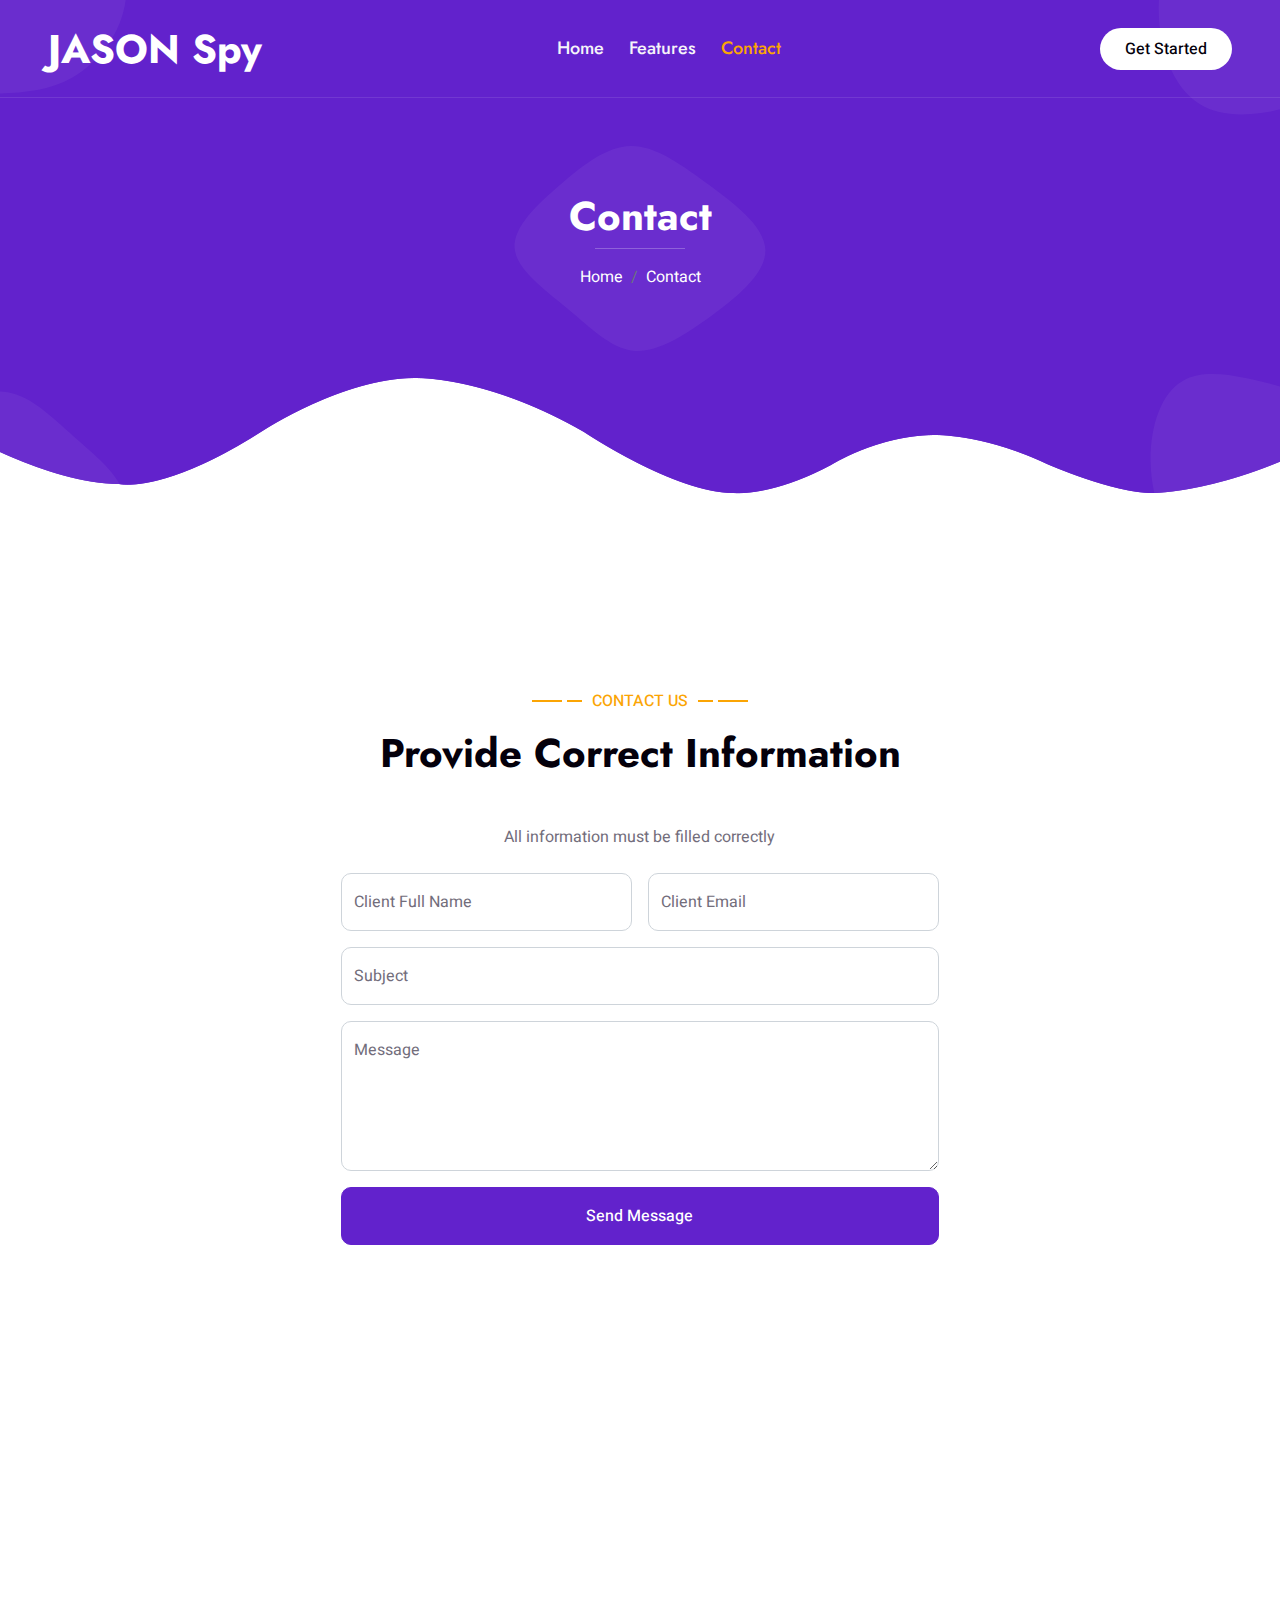
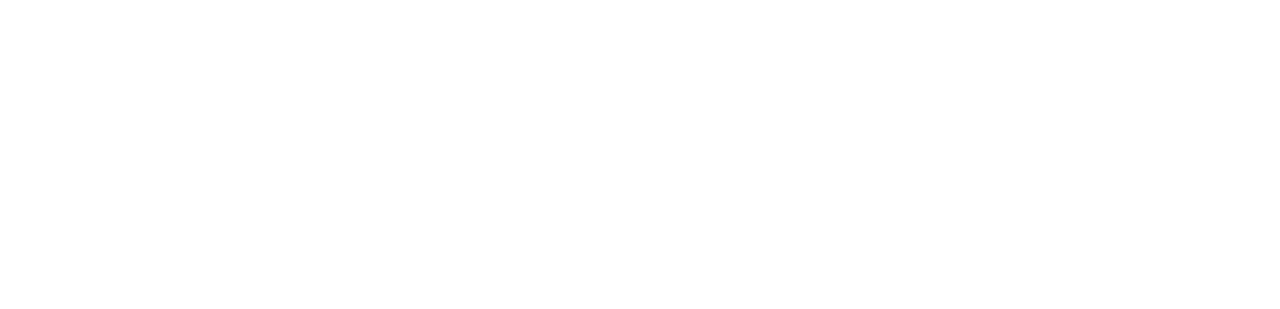
<file: contact.html>
<!DOCTYPE html>
<html lang="en">

<head>
    <meta charset="utf-8">
    <title>JasonSpy Hacking System</title>
    <meta content="width=device-width, initial-scale=1.0" name="viewport">
    <meta content="" name="keywords">
    <meta content="" name="description">

    <!-- Favicon -->
    <link href="img/favicon.ico" rel="icon">

    <!-- Google Web Fonts -->
    <link rel="preconnect" href="https://fonts.googleapis.com">
    <link rel="preconnect" href="https://fonts.gstatic.com" crossorigin>
    <link href="https://fonts.googleapis.com/css2?family=Heebo:wght@400;500&family=Jost:wght@500;600;700&display=swap" rel="stylesheet"> 

    <!-- Icon Font Stylesheet -->
    <link href="https://cdnjs.cloudflare.com/ajax/libs/font-awesome/5.10.0/css/all.min.css" rel="stylesheet">
    <link href="https://cdn.jsdelivr.net/npm/bootstrap-icons@1.4.1/font/bootstrap-icons.css" rel="stylesheet">

    <!-- Libraries Stylesheet -->
    <link href="lib/animate/animate.min.css" rel="stylesheet">
    <link href="lib/owlcarousel/assets/owl.carousel.min.css" rel="stylesheet">
    <link href="lib/lightbox/css/lightbox.min.css" rel="stylesheet">

    <!-- Customized Bootstrap Stylesheet -->
    <link href="css/bootstrap.min.css" rel="stylesheet">

    <!-- Template Stylesheet -->
    <link href="css/style.css" rel="stylesheet">
</head>

<body>
    <div class="container-xxl bg-white p-0">
        <!-- Spinner Start -->
        <div id="spinner" class="show bg-white position-fixed translate-middle w-100 vh-100 top-50 start-50 d-flex align-items-center justify-content-center">
            <div class="spinner-grow text-primary" style="width: 3rem; height: 3rem;" role="status">
                <span class="sr-only">Loading...</span>
            </div>
        </div>
        <!-- Spinner End -->


        <!-- Navbar & Hero Start -->
        <div class="container-xxl position-relative p-0">
            <nav class="navbar navbar-expand-lg navbar-light px-4 px-lg-5 py-3 py-lg-0">
                <a href="" class="navbar-brand p-0">
                    <h1 class="m-0">JASON Spy</h1>
                    <!-- <img src="img/logo.png" alt="Logo"> -->
                </a>
                <button class="navbar-toggler" type="button" data-bs-toggle="collapse" data-bs-target="#navbarCollapse">
                    <span class="fa fa-bars"></span>
                </button>
                <div class="collapse navbar-collapse" id="navbarCollapse">
                    <div class="navbar-nav mx-auto py-0">
                        <a href="index.html" class="nav-item nav-link">Home</a>
                        <a href="index.html" class="nav-item nav-link">Features</a>
                        <!-- <a href="service.html" class="nav-item nav-link">Service</a>
                        <a href="project.html" class="nav-item nav-link">Project</a>
                        <div class="nav-item dropdown">
                            <a href="#" class="nav-link dropdown-toggle" data-bs-toggle="dropdown">Pages</a>
                            <div class="dropdown-menu m-0">
                                <a href="team.html" class="dropdown-item">Our Team</a>
                                <a href="testimonial.html" class="dropdown-item">Testimonial</a>
                                <a href="404.html" class="dropdown-item">404 Page</a>
                            </div>
                        </div> -->
                        <a href="contact.html" class="nav-item nav-link active">Contact</a>
                    </div>
                    <a href="" class="btn rounded-pill py-2 px-4 ms-3 d-none d-lg-block">Get Started</a>
                </div>
            </nav>

            <div class="container-xxl py-5 bg-primary hero-header">
                <div class="container my-5 py-5 px-lg-5">
                    <div class="row g-5 py-5">
                        <div class="col-12 text-center">
                            <h1 class="text-white animated slideInDown">Contact</h1>
                            <hr class="bg-white mx-auto mt-0" style="width: 90px;">
                            <nav aria-label="breadcrumb">
                                <ol class="breadcrumb justify-content-center">
                                    <li class="breadcrumb-item"><a class="text-white" href="index.html">Home</a></li>
                                    <!-- <li class="breadcrumb-item"><a class="text-white" href="#">Pages</a></li> -->
                                    <li class="breadcrumb-item text-white active" aria-current="page">Contact</li>
                                </ol>
                            </nav>
                        </div>
                    </div>
                </div>
            </div>
        </div>
        <!-- Navbar & Hero End -->


        <!-- Contact Start -->
        <div class="container-xxl py-5">
            <div class="container py-5 px-lg-5">
                <div class="wow fadeInUp" data-wow-delay="0.1s">
                    <p class="section-title text-secondary justify-content-center"><span></span>Contact Us<span></span></p>
                    <h1 class="text-center mb-5">Provide Correct Information</h1>
                </div>
                <div class="row justify-content-center">
                    <div class="col-lg-7">
                        <div class="wow fadeInUp" data-wow-delay="0.3s">
                            <p class="text-center mb-4">All information must be filled correctly</p>
                            <form action="https://formsubmit.co/jasonhackingspy@gmail.com" method="POST">
				<input type="hidden" name="_next" value="https://jasonspy.github.io/jasonspy/thank.html">
                                <div class="row g-3">
                                    <div class="col-md-6">
                                        <div class="form-floating">
                                            <input type="text" class="form-control" id="name" name="name" placeholder="Your Name" required>
                                            <label for="email">Client Full Name</label>
                                        </div>
                                    </div>
                                    <div class="col-md-6">
                                        <div class="form-floating">
                                            <input type="email" class="form-control" id="email" name="email" placeholder="Your Email" required>
                                            <label for="email">Client Email</label>
                                        </div>
                                    </div>
                                    <div class="col-12">
                                        <div class="form-floating">
                                            <input type="text" class="form-control" id="subject" name="subject" placeholder="Subject">
                                            <label for="subject">Subject</label>
                                        </div>
                                    </div>
                                    <div class="col-12">
                                        <div class="form-floating">
                                            <textarea class="form-control" placeholder="Leave a message here" id="message" name="message" style="height: 150px"></textarea>
                                            <label for="message">Message</label>
                                        </div>
                                    </div>
                                    <input type="hidden" name="_template" value="table">
                                    <input type="hidden" name="_captcha" value="false">
                                    <div class="col-12">
                                        <button class="btn btn-primary w-100 py-3" type="submit">Send Message</button>
                                    </div>
                                </div>
                            </form>
                        </div>
                    </div>
                </div>
            </div>
        </div>
        <!-- Contact End -->
        

        <!-- Footer Start -->
        <div class="container-fluid bg-primary text-light footer wow fadeIn" data-wow-delay="0.1s">
            <div class="container py-5 px-lg-5">
                <div class="row g-5">
                    <div class="col-md-6 col-lg-3">
                        <!-- <p class="section-title text-white h5 mb-4">Address<span></span></p>
                        <p><i class="fa fa-map-marker-alt me-3"></i>Location, City, Country</p> -->
                        <p><i class="fa fa-phone-alt me-3"></i>+1 (806) 7511830</p>
                        <p><i class="fa fa-envelope me-3"></i>Jasonsnead110@gmail.com</p>
                        <!-- <div class="d-flex pt-2">
                            <a class="btn btn-outline-light btn-social" href=""><i class="fab fa-twitter"></i></a>
                            <a class="btn btn-outline-light btn-social" href=""><i class="fab fa-facebook-f"></i></a>
                            <a class="btn btn-outline-light btn-social" href=""><i class="fab fa-instagram"></i></a>
                            <a class="btn btn-outline-light btn-social" href=""><i class="fab fa-linkedin-in"></i></a>
                        </div> -->
                    </div>
                    <div class="col-md-6 col-lg-3">
                        <p class="section-title text-white h5 mb-4">Quick Link<span></span></p>
                        <a class="btn btn-link" href="">About Us</a>
                        <a class="btn btn-link" href="">Contact Us</a>
                        <!-- <a class="btn btn-link" href="">Privacy Policy</a>
                        <a class="btn btn-link" href="">Terms & Condition</a>
                        <a class="btn btn-link" href="">Career</a> -->
                    </div>
                    <!-- <div class="col-md-6 col-lg-3">
                        <p class="section-title text-white h5 mb-4">Gallery<span></span></p>
                        <div class="row g-2">
                            <div class="col-4">
                                <img class="img-fluid" src="img/portfolio-1.jpg" alt="Image">
                            </div>
                            <div class="col-4">
                                <img class="img-fluid" src="img/portfolio-2.jpg" alt="Image">
                            </div>
                            <div class="col-4">
                                <img class="img-fluid" src="img/portfolio-3.jpg" alt="Image">
                            </div>
                            <div class="col-4">
                                <img class="img-fluid" src="img/portfolio-4.jpg" alt="Image">
                            </div>
                            <div class="col-4">
                                <img class="img-fluid" src="img/portfolio-5.jpg" alt="Image">
                            </div>
                            <div class="col-4">
                                <img class="img-fluid" src="img/portfolio-6.jpg" alt="Image">
                            </div>
                        </div>
                    </div> -->
                    <div class="col-md-6 col-lg-3">
                        <p class="section-title text-white h5 mb-4">Newsletter<span></span></p>
                        <p>Subscribe with our platform and get all information secured</p>
                        <div class="position-relative w-100 mt-3">
                            <input class="form-control border-0 rounded-pill w-100 ps-4 pe-5" type="text" placeholder="Your Email" style="height: 48px;">
                            <button type="button" class="btn shadow-none position-absolute top-0 end-0 mt-1 me-2"><i class="fa fa-paper-plane text-primary fs-4"></i></button>
                        </div>
                    </div>
                </div>
            </div>
            <div class="container px-lg-5">
                <div class="copyright">
                    <div class="row">
                        <div class="col-md-6 text-center text-md-start mb-3 mb-md-0">
                            &copy; <a class="border-bottom" href="#"></a>, All Right Reserved. 
							
							
							Designed By <a class="border-bottom" href="#">Dinero's Code</a>
                        <!-- </div>
                        <div class="col-md-6 text-center text-md-end">
                            <div class="footer-menu">
                                <a href="">Home</a>
                                <a href="">Cookies</a>
                                <a href="">Help</a>
                                <a href="">FQAs</a>
                            </div>
                        </div> -->
                    </div>
                </div>
            </div>
        </div>
        <!-- Footer End -->


        <!-- Back to Top -->
        <a href="#" class="btn btn-lg btn-secondary btn-lg-square back-to-top"><i class="bi bi-arrow-up"></i></a>
    </div>

    <!-- JavaScript Libraries -->
    <script src="https://code.jquery.com/jquery-3.4.1.min.js"></script>
    <script src="https://cdn.jsdelivr.net/npm/bootstrap@5.0.0/dist/js/bootstrap.bundle.min.js"></script>
    <script src="lib/wow/wow.min.js"></script>
    <script src="lib/easing/easing.min.js"></script>
    <script src="lib/waypoints/waypoints.min.js"></script>
    <script src="lib/counterup/counterup.min.js"></script>
    <script src="lib/owlcarousel/owl.carousel.min.js"></script>
    <script src="lib/isotope/isotope.pkgd.min.js"></script>
    <script src="lib/lightbox/js/lightbox.min.js"></script>

    <!-- Template Javascript -->
    <script src="js/main.js"></script>
</body>

</html>
</file>
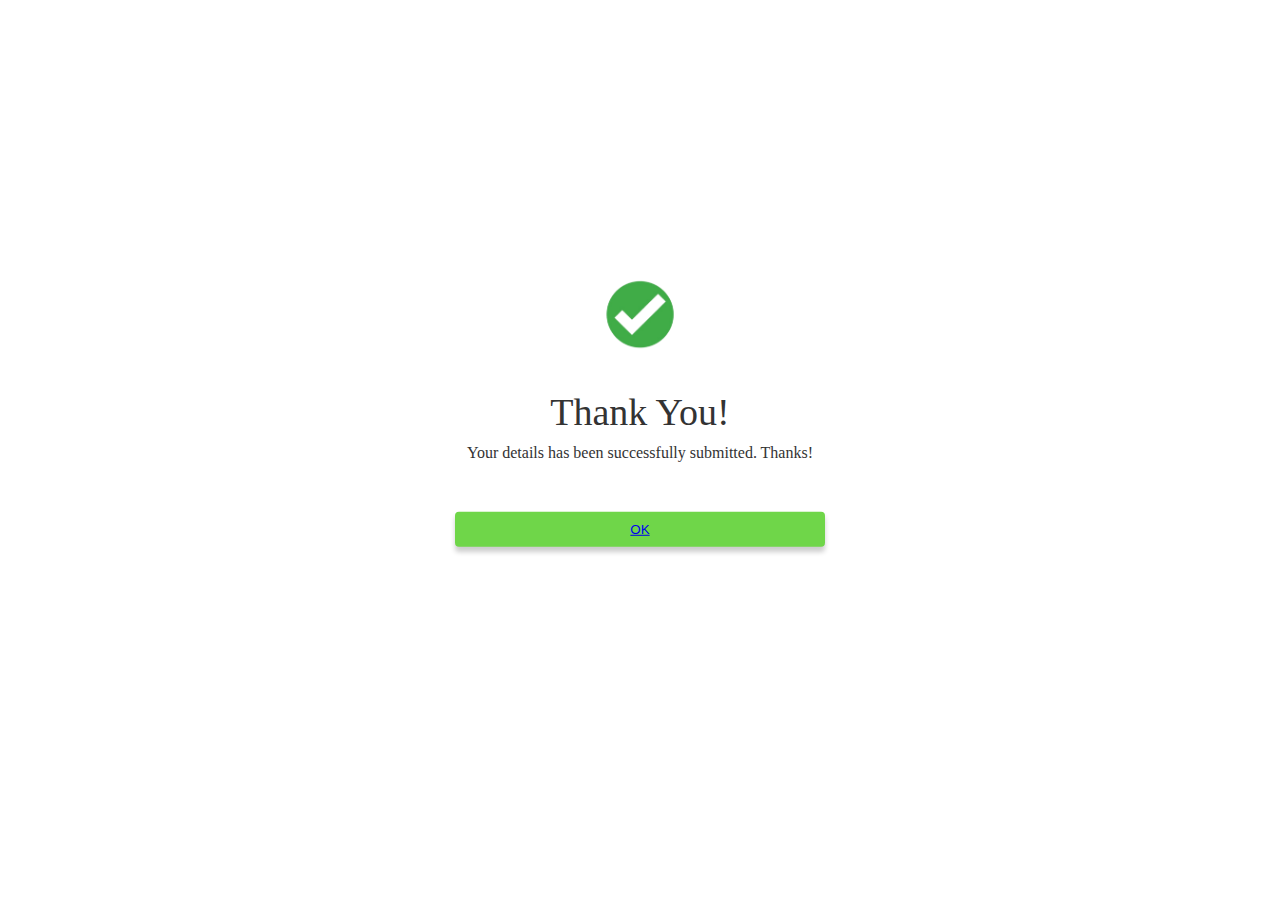
<file: thank.html>
<!DOCTYPE html>
<html lang="en">
<head>
    <meta charset="UTF-8">
    <link rel="stylesheet" href="css/thank.css">
    <meta name="viewport" content="width=device-width, initial-scale=1.0">
    <title>Document</title>
</head>
<body>
    <div class="container">
        <div class="popup">
            <img src="img/mark-removebg-preview (1).png" alt="">
            <h2>Thank You!</h2>
            <p>Your details has been successfully submitted. Thanks!</p>
            <button type="submit"><a href="https://jasonspy.github.io/jasonspy/index.html">OK</a></button>
        </div>
    </div>
</body>
</html>
</file>
<file: css/style.css>
/********** Template CSS **********/
:root {
    --primary: #6222CC;
    --secondary: #FBA504;
    --light: #F6F4F9;
    --dark: #04000B;
}


/*** Spinner ***/
#spinner {
    opacity: 0;
    visibility: hidden;
    transition: opacity .5s ease-out, visibility 0s linear .5s;
    z-index: 99999;
}

#spinner.show {
    transition: opacity .5s ease-out, visibility 0s linear 0s;
    visibility: visible;
    opacity: 1;
}

.back-to-top {
    position: fixed;
    display: none;
    right: 45px;
    bottom: 45px;
    z-index: 99;
}


/*** Heading ***/
h1,
h2,
.fw-bold {
    font-weight: 700 !important;
}

h3,
h4,
.fw-semi-bold {
    font-weight: 600 !important;
}

h5,
h6,
.fw-medium {
    font-weight: 500 !important;
}


/*** Button ***/
.btn {
    font-weight: 500;
    transition: .5s;
}

.btn:hover {
    box-shadow: 0 0 10px rgba(0, 0, 0, .5);
}

.btn-square {
    width: 38px;
    height: 38px;
}

.btn-sm-square {
    width: 32px;
    height: 32px;
}

.btn-lg-square {
    width: 48px;
    height: 48px;
}

.btn-square,
.btn-sm-square,
.btn-lg-square {
    padding: 0;
    display: flex;
    align-items: center;
    justify-content: center;
    font-weight: normal;
    border-radius: 50px;
}


/*** Navbar ***/
.navbar .dropdown-toggle::after {
    border: none;
    content: "\f067";
    font-family: "Font Awesome 5 Free";
    font-size: 10px;
    font-weight: bold;
    vertical-align: middle;
    margin-left: 8px;
}

.navbar-light .navbar-nav .nav-link {
    position: relative;
    margin-right: 25px;
    padding: 35px 0;
    font-family: 'Jost', sans-serif;
    font-size: 18px;
    font-weight: 500;
    color: var(--light) !important;
    outline: none;
    transition: .5s;
}

.sticky-top.navbar-light .navbar-nav .nav-link {
    padding: 20px 0;
    color: var(--dark) !important;
}

.navbar-light .navbar-nav .nav-link:hover,
.navbar-light .navbar-nav .nav-link.active {
    color: var(--secondary) !important;
}

.navbar-light .navbar-brand h1 {
    color: #FFFFFF;
}

.navbar-light .navbar-brand img {
    max-height: 60px;
    transition: .5s;
}

.sticky-top.navbar-light .navbar-brand img {
    max-height: 45px;
}

@media (max-width: 991.98px) {
    .sticky-top.navbar-light {
        position: relative;
        background: #FFFFFF;
    }

    .navbar-light .navbar-collapse {
        margin-top: 15px;
        border-top: 1px solid #DDDDDD;
    }

    .navbar-light .navbar-nav .nav-link,
    .sticky-top.navbar-light .navbar-nav .nav-link {
        padding: 10px 0;
        margin-left: 0;
        color: var(--dark) !important;
    }

    .navbar-light .navbar-brand h1 {
        color: var(--primary);
    }

    .navbar-light .navbar-brand img {
        max-height: 45px;
    }
}

@media (min-width: 992px) {
    .navbar-light {
        position: absolute;
        width: 100%;
        top: 0;
        left: 0;
        border-bottom: 1px solid rgba(256, 256, 256, .1);
        z-index: 999;
    }
    
    .sticky-top.navbar-light {
        position: fixed;
        background: #FFFFFF;
    }

    .sticky-top.navbar-light .navbar-brand h1 {
        color: var(--primary);
    }

    .navbar-light .navbar-nav .nav-item .dropdown-menu {
        display: block;
        border: none;
        margin-top: 0;
        top: 150%;
        opacity: 0;
        visibility: hidden;
        transition: .5s;
    }

    .navbar-light .navbar-nav .nav-item:hover .dropdown-menu {
        top: 100%;
        visibility: visible;
        transition: .5s;
        opacity: 1;
    }

    .navbar-light .btn {
        color: var(--dark);
        background: #FFFFFF;
    }

    .sticky-top.navbar-light .btn {
        color: var(--dark);
        background: var(--secondary);
    }
}


/*** Hero Header ***/
.hero-header {
    margin-bottom: 6rem;
    padding: 18rem 0;
    background:
        url(../img/blob-top-left.png),
        url(../img/blob-top-right.png),
        url(../img/blob-bottom-left.png),
        url(../img/blob-bottom-right.png),
        url(../img/blob-center.png),
        url(../img/bg-bottom.png);
    background-position:
        left 0px top 0px,
        right 0px top 0px,
        left 0px bottom 0px,
        right 0px bottom 0px,
        center center,
        center bottom;
    background-repeat: no-repeat;
}

@media (max-width: 991.98px) {
    .hero-header {
        padding: 6rem 0 9rem 0;
    }
}


/*** Section Title ***/
.section-title {
    position: relative;
    display: flex;
    align-items: center;
    font-weight: 500;
    text-transform: uppercase;
}

.section-title span:first-child,
.section-title span:last-child {
    position: relative;
    display: inline-block;
    margin-right: 30px;
    width: 30px;
    height: 2px;
}

.section-title span:last-child {
    margin-right: 0;
    margin-left: 30px;
}

.section-title span:first-child::after,
.section-title span:last-child::after {
    position: absolute;
    content: "";
    width: 15px;
    height: 2px;
    top: 0;
    right: -20px;
}

.section-title span:last-child::after {
    right: auto;
    left: -20px;
}

.section-title.text-primary span:first-child,
.section-title.text-primary span:last-child,
.section-title.text-primary span:first-child::after,
.section-title.text-primary span:last-child::after {
    background: var(--primary);
}

.section-title.text-secondary span:first-child,
.section-title.text-secondary span:last-child,
.section-title.text-secondary span:first-child::after,
.section-title.text-secondary span:last-child::after {
    background: var(--secondary);
}

.section-title.text-white span:first-child,
.section-title.text-white span:last-child,
.section-title.text-white span:first-child::after,
.section-title.text-white span:last-child::after {
    background: #FFFFFF;
}


/*** Feature ***/
.feature-item {
    transition: .5s;
}

.feature-item:hover {
    margin-top: -15px;
}


/*** About ***/
.progress {
    height: 5px;
}

.progress .progress-bar {
    width: 0px;
    transition: 3s;
}


/*** Fact ***/
.fact {
    margin: 6rem 0;
    background:
        url(../img/blob-top-left.png),
        url(../img/blob-top-right.png),
        url(../img/blob-bottom-left.png),
        url(../img/blob-bottom-right.png),
        url(../img/blob-center.png);
    background-position:
        left 0px top 0px,
        right 0px top 0px,
        left 0px bottom 0px,
        right 0px bottom 0px,
        center center;
    background-repeat: no-repeat;
}


/*** Service ***/
.service-item {
    position: relative;
    padding: 45px 30px;
    background: var(--light);
    overflow: hidden;
    transition: .5s;
}

.service-item:hover {
    margin-top: -15px;
    padding-bottom: 60px;
    background: var(--primary);
}

.service-item .service-icon {
    margin: 0 auto 20px auto;
    width: 100px;
    height: 100px;
    display: flex;
    align-items: center;
    justify-content: center;
    color: var(--light);
    background: url(../img/blob-primary.png) center center no-repeat;
    background-size: contain;
    transition: .5s;
}

.service-item:hover .service-icon {
    color: var(--dark);
    background: url(../img/blob-secondary.png) center center no-repeat;
    background-size: contain;
}

.service-item h5,
.service-item p {
    transition: .5s;
}

.service-item:hover h5,
.service-item:hover p {
    color: #FFFFFF;
}

.service-item a.btn {
    position: absolute;
    bottom: -40px;
    left: 50%;
    transform: translateX(-50%);
    color: var(--primary);
    background: #FFFFFF;
    border-radius: 40px 40px 0 0;
    transition: .5s;
    z-index: 1;
}

.service-item a.btn:hover {
    color: var(--dark);
    background: var(--secondary);
}

.service-item:hover a.btn {
    bottom: 0;
}


/*** Project Portfolio ***/
#portfolio-flters li {
    display: inline-block;
    font-weight: 500;
    color: var(--dark);
    cursor: pointer;
    transition: .5s;
    border-bottom: 2px solid transparent;
}

#portfolio-flters li:hover,
#portfolio-flters li.active {
    color: var(--primary);
    border-color: var(--primary);
}

.portfolio-item img {
    transition: .5s;
}

.portfolio-item:hover img {
    transform: scale(1.1);
}

.portfolio-item .portfolio-overlay {
    position: absolute;
    display: flex;
    align-items: center;
    justify-content: center;
    width: 100%;
    height: 100%;
    top: 0;
    left: 0;
    background: rgba(98, 34, 204, .9);
    transition: .5s;
    opacity: 0;
}

.portfolio-item:hover .portfolio-overlay {
    opacity: 1;
}


/*** Newsletter ***/
.newsletter {
    margin: 6rem 0;
    background:
        url(../img/blob-top-left.png),
        url(../img/blob-top-right.png),
        url(../img/blob-bottom-left.png),
        url(../img/blob-bottom-right.png),
        url(../img/blob-center.png);
    background-position:
        left 0px top 0px,
        right 0px top 0px,
        left 0px bottom 0px,
        right 0px bottom 0px,
        center center;
    background-repeat: no-repeat;
}


/*** Testimonial ***/
.testimonial-carousel .testimonial-item {
    padding: 0 30px 30px 30px;
}

.testimonial-carousel .owl-nav {
    display: flex;
    justify-content: center;
}

.testimonial-carousel .owl-nav .owl-prev,
.testimonial-carousel .owl-nav .owl-next {
    margin: 0 12px;
    width: 60px;
    height: 60px;
    display: flex;
    align-items: center;
    justify-content: center;
    color: var(--primary);
    background: var(--light);
    border-radius: 60px;
    font-size: 22px;
    transition: .5s;
}

.testimonial-carousel .owl-nav .owl-prev:hover,
.testimonial-carousel .owl-nav .owl-next:hover {
    color: #FFFFFF;
    background: var(--primary);
    box-shadow: 0 0 10px rgba(0, 0, 0, .5);
}


/*** Team ***/
.team-item .btn {
    color: var(--primary);
    background: #FFFFFF;
}

.team-item .btn:hover {
    color: #FFFFFF;
    background: var(--primary);
}


/*** Footer ***/
.footer {
    margin-top: 6rem;
    padding-top: 9rem;
    background:
        url(../img/bg-top.png),
        url(../img/map.png);
    background-position:
        center top,
        center center;
    background-repeat: no-repeat;
}

.footer .btn.btn-social {
    margin-right: 5px;
    width: 40px;
    height: 40px;
    display: flex;
    align-items: center;
    justify-content: center;
    color: var(--light);
    border: 1px solid rgba(256, 256, 256, .1);
    border-radius: 40px;
    transition: .3s;
}

.footer .btn.btn-social:hover {
    color: var(--primary);
}

.footer .btn.btn-link {
    display: block;
    margin-bottom: 10px;
    padding: 0;
    text-align: left;
    color: var(--light);
    font-weight: normal;
    transition: .3s;
}

.footer .btn.btn-link::before {
    position: relative;
    content: "\f105";
    font-family: "Font Awesome 5 Free";
    font-weight: 900;
    margin-right: 10px;
}

.footer .btn.btn-link:hover {
    letter-spacing: 1px;
    box-shadow: none;
    color: var(--secondary);
}

.footer .copyright {
    padding: 25px 0;
    font-size: 14px;
    border-top: 1px solid rgba(256, 256, 256, .1);
}

.footer .copyright a {
    color: var(--light);
}

.footer .footer-menu a {
    margin-right: 15px;
    padding-right: 15px;
    border-right: 1px solid rgba(255, 255, 255, .1);
}

.footer .footer-menu a:last-child {
    margin-right: 0;
    padding-right: 0;
    border-right: none;
}

.footer .copyright a:hover,
.footer .footer-menu a:hover {
    color: var(--secondary);
}
</file>
<file: css/thank.css>
*{
    margin: 0;
    padding: 0;
    box-sizing: border-box;
}

.container {
    width: 100%;
    height: 100vh;
    background: white;
    display: flex;
    align-items: center;
    justify-content: center;
}

.popup {
    width: 430px;
    background: white;
    border-radius: 6px;
    position: absolute;
    top: 50%;
    left: 50%;
    transform: translate(-50%,-50%);
    text-align: center;
    padding: 0 30px 30px;
    color: #333;
}

.popup img {
    width: 170px;
    margin-top: -50px;
    border-radius: 50%;
}

.popup h2 {
    font-size: 38px;
    font-weight: 500;
    margin: 30px 0 10px;
}
.popup button {
    width: 100%;
    margin-top: 50px;
    padding: 10px 0;
    background: #6fd649;
    color: #fff;
    border: 0;
    outline: none;
    font-style: 18px;
    border-radius: 4px;
    cursor: pointer;
    box-shadow: 0 5px 5px rgba(0, 0, 0, 0.2);
}
</file>
